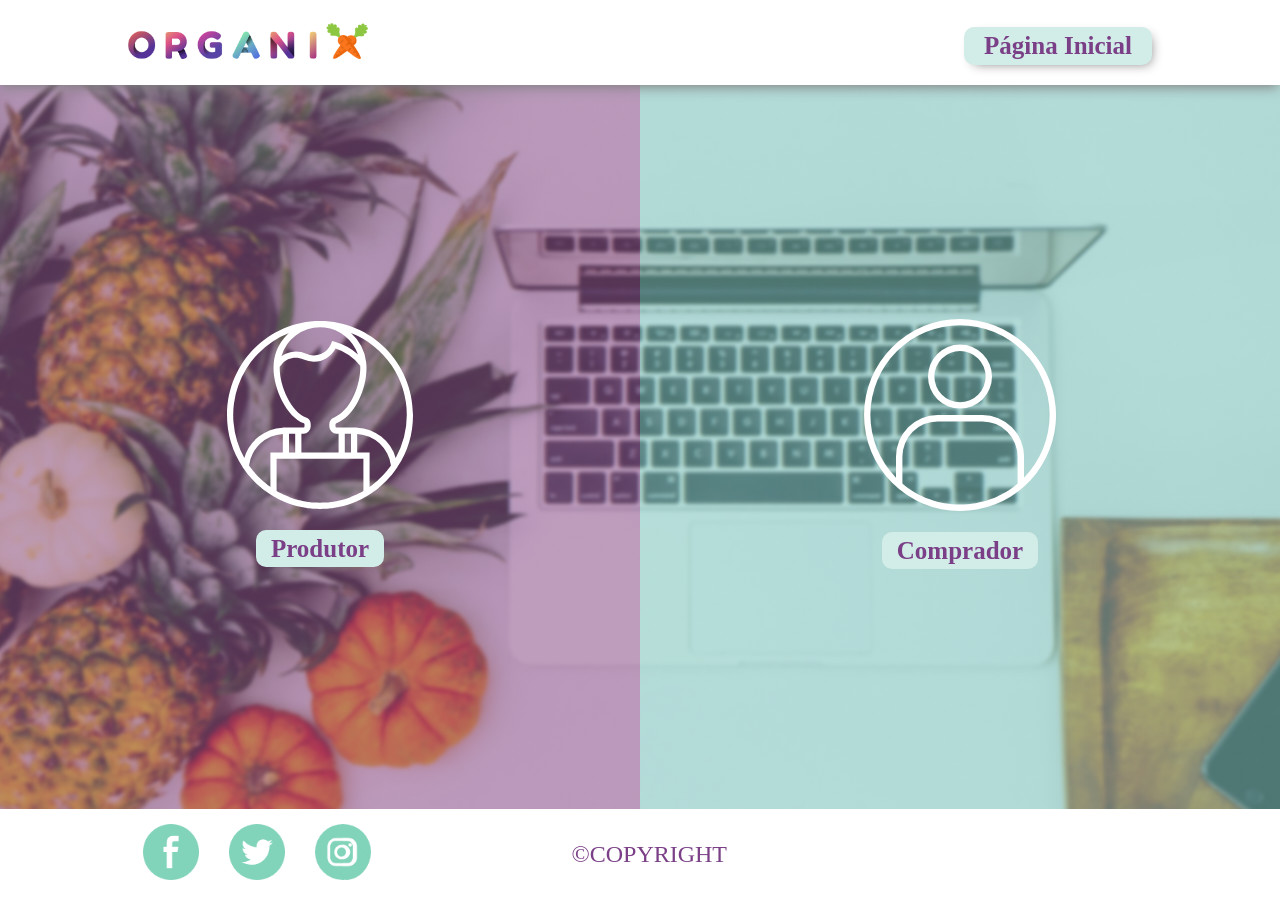
<file: cadastro.html>
<!DOCTYPE html>
<html lang="pt-br">

<head>
    <meta charset="UTF-8">
    <meta name="viewport" content="width=device-width, initial-scale=1.0">
    <meta http-equiv="X-UA-Compatible" content="ie=edge">
    <link rel="stylesheet" href="css/estilo.css">
    
    <link href="https://fonts.googleapis.com/css?family=Nunito&display=swap" rel="stylesheet">


    <title>Cadastrar</title>
</head>

<body>
    <header>
        <!-- COMEÇO HEADER MOBILE -->
        <div class="container-home-responsivo">
            <a href=""><img src="imagens/bars-solid.svg" class="menu-bar" alt="botão menu hamburger"></a>
            <p>CADASTRAR</p>
            <a href="index.html"><img src="imagens/Ativo 1.svg" class="logo-cenoura" alt="Duas cenouras cruzadas formando o x de organix"></a>
        </div>
        <!-- FIM HEADER MOBILE -->

        <div class="container-home">
            <div>
            <a href="index.html">
                <img src="imagens/Ativo 6.png" alt="Duas cenouras cruzadas formando o x de organix">
            </a>
            </div>
            <nav class="nav-home">
                <ul class="ul-home">
                    <a href="index.html" class="btn_perfil"><li>Página Inicial</li></a>
                </ul>
            </nav>
        </div>
    </header>
    
        <main class="main_cad">
            <div class="esquerdo_cadastro">
                <div class="btn_cadastro">
                    <img src="imagens/cadastro/produtor.svg" alt="icone de um produtor">
                    <p><a href="form_produtor.html" class="btn_cadastro1">Produtor</a></p>
                </div>
            </div>
            <div class="direito_cadastro">
                <div class="btn_cadastro">
                    <img src="imagens/cadastro/comprador.svg" alt="icone de uma pessoa">
                    <p><a href="form_comprador.html" class="btn_cadastro2">Comprador</a></p>
                </div>
            </div>
        </main>
    <footer>
        <div class="container-home-footer">
            <div class="rodape">
                <div class="icone-redesocial-footer">
                    <a href="#"><img src="imagens/Caminho 28.png" alt="Icone Do Facebook"></a>
                    <a href="#"><img src="imagens/Caminho 21.png" alt="Icone Do Twitter"></a>
                    <a href="#"><img src="imagens/Agrupar 167.png" alt="Icone do Instagram"></a>
                </div>
                <div class="centro-footer">
                    <p>©COPYRIGHT</p>
                </div>
            </div>
             <!-- COMEÇO FOOTER MOBILE -->
            <div class="icone-redesocial-footer-mobile">
                    <a href="#"><img src="imagens/facebook-black-social-button-circle.svg" alt="Icone Do Facebook"></a>
                    <a href="#"><img src="imagens/instagram.svg" alt="Icone Do Twitter"></a>
                    <a href="#"><img src="imagens/twitter-logo-button.svg" alt="Icone do Instagram"></a>
                </div>
         <!-- FIM FOOTER MOBILE -->
    </footer>
</body>

</html>
</file>
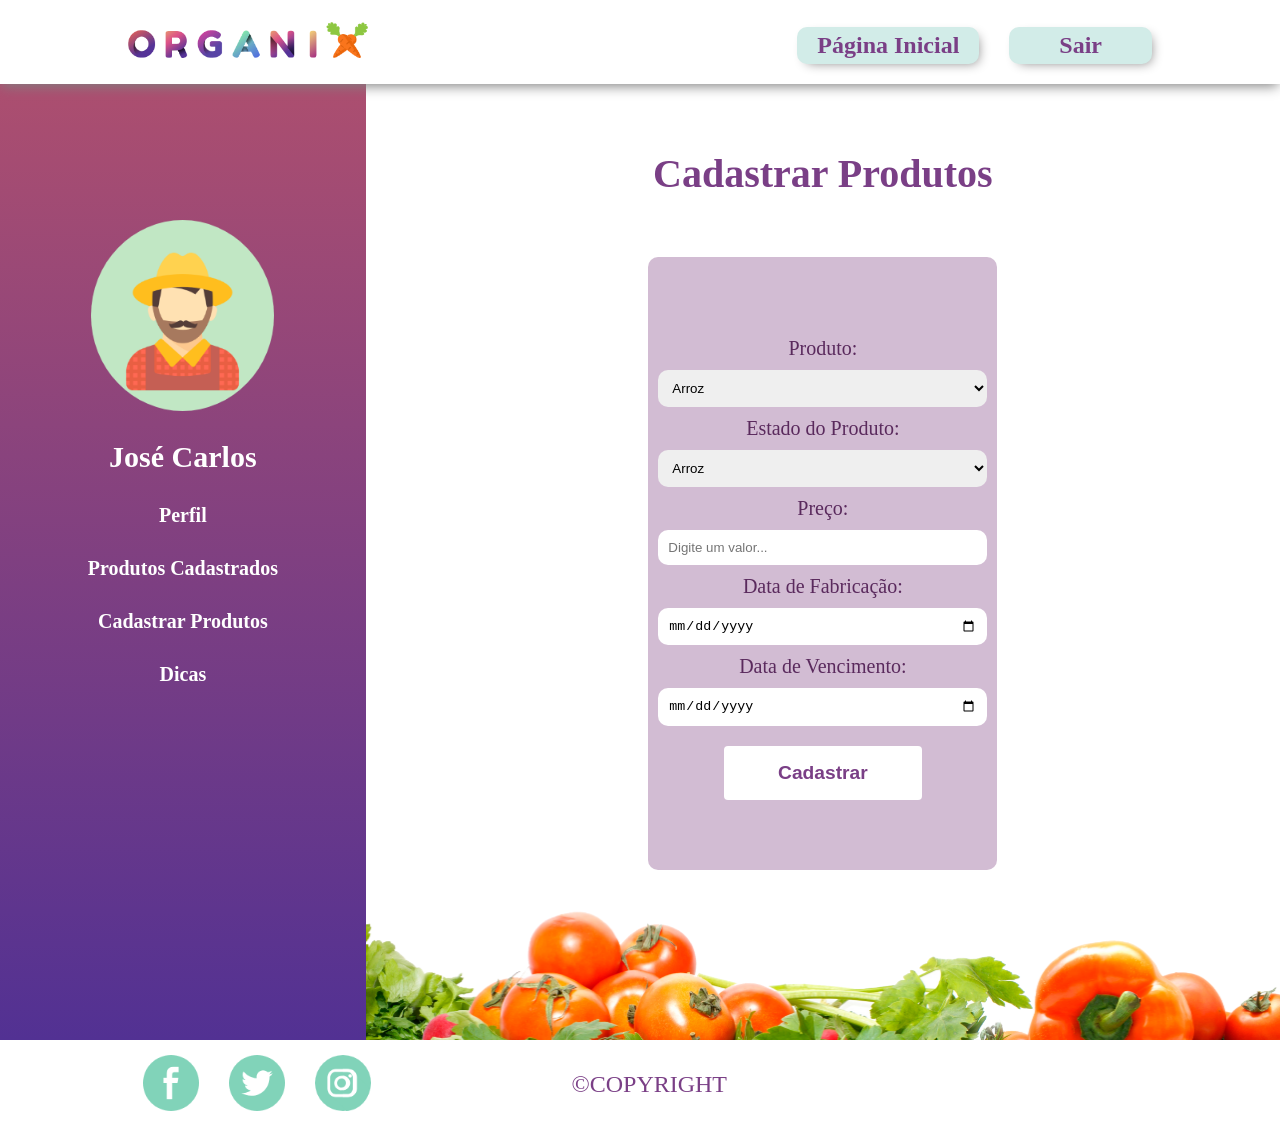
<file: cadastro_produto.html>
<!DOCTYPE html>
<html lang="pt-br">

<head>
    <meta charset="UTF-8">
    <meta name="viewport" content="width=device-width, initial-scale=1.0">
    <meta http-equiv="X-UA-Compatible" content="ie=edge">
    <link rel="stylesheet" href="css/estilo.css">

    <title>Cadastrar Produtos</title>
</head>

<body>
    <header>
            <div class="container-home-responsivo">
                    <a href=""><img src="imagens/bars-solid.svg" class="menu-bar" alt="botão menu hamburger"></a>
                    <p>CADASTRO DE PRODUTOS</p>
                    <a href="index.html"><img src="imagens/Ativo 1.svg" class="logo-cenoura" alt="Duas cenouras cruzadas formando o x de organix"></a>
                </div>
        
        <div class="container-home">
            <div>
                <a href="index.html"><img src="imagens/Ativo 6.png" alt="Duas cenouras cruzadas formando o x de organix"></a>
            </div>
            <nav class="nav-perfil">
                <ul class="ul-perfil">
                    <a href="#" class="btn_perfil">
                        <li>Página Inicial</li>
                    </a>
                    <a href="#" class="btn_perfil btn_perfil2">
                        <li>Sair</li>
                    </a>
                </ul>
        </div>
    </header>
            <main class="itens-encontrados">
                    <div class="esquerdo_perfil">
                        <a href=ïndex.html><img src="imagens/Perfil/Agrupar 91.png" alt="avatar do produtor"></a>
                            <div class="menu_perfil">
                                <h2>José Carlos</h2>
                                <p><a href="perfil_produtor.html">Perfil</a></p>
                                <p><a href="produtos_cadastrados.html">Produtos Cadastrados</a></p>
                                <p><a href="cadastro_produto.html">Cadastrar Produtos</a></p>
                                <p><a href="index.html#dicas">Dicas</a></p>
                            </div>
                    </div>
        <div class="lado-direito-resultado">
            <div class="container-perfil">

                <h2>Cadastrar Produtos</h2>

                <div class="container-cards1"> <!--formulário de cadastro de produtos-->
                    <form action="#" id="form-cadastrar-produto" method="POST">
                        <label class="lbl-form-cad-prod" for="nome-prod">Produto:</label>
                            <select name="nome-prod" id="cad-preco">
                                <option value="arroz">Arroz</option>
                                <option value="feijao">Feijão</option>
                                <option value="carne">Carne</option>
                                <option value="ovo">Ovo</option>
                            </select>
                        <label class="lbl-form-cad-prod" for="estado-prod">Estado do Produto:</label>
                            <select name="estado-prod" id="cad-preco">
                                <option value="arroz">Arroz</option>
                                <option value="feijao">Feijão</option>
                                <option value="carne">Carne</option>
                                <option value="ovo">Ovo</option>
                            </select>
                        <label class="lbl-form-cad-prod" for="cad-preco">Preço:</label>
                        <input  id="cad-preco" type="text" placeholder="Digite um valor...">

                        <label class="lbl-form-cad-prod" for="dt-fab-prod">Data de Fabricação: </label>
                        <input class="inp-date" id="dt-fab-prod" type="date" name="dt-fab">

                        <label class="lbl-form-cad-prod" for="dt-venc-prod">Data de Vencimento:</label>
                        <input class="inp-date" id="dt-venc-prod" type="date" name="dt-venc">
                        <div class="btn-b">
                            <button class="btn-cadastrar" type="submit">Cadastrar</button>
                        </div>
                        
                    </form>

                </div>
                <div class="lado-direito-resultado1"></div>
            </div>

        </div>
    </main>
    <footer>
        <div class="container-home-footer">
            <div class="rodape">
                <div class="icone-redesocial-footer">
                    <a href="#"><img src="imagens/Caminho 28.png" alt="Icone Do Facebook"></a>
                    <a href="#"><img src="imagens/Caminho 21.png" alt="Icone Do Twitter"></a>
                    <a href="#"><img src="imagens/Agrupar 167.png" alt="Icone do Instagram"></a>
                </div>
                <div class="centro-footer">
                    <p>©COPYRIGHT</p>
                </div>
            </div>
            <div class="icone-redesocial-footer-mobile">
                    <a href="#"><img src="imagens/facebook-black-social-button-circle.svg" alt="Icone Do Facebook"></a>
                    <a href="#"><img src="imagens/instagram.svg" alt="Icone Do Twitter"></a>
                    <a href="#"><img src="imagens/twitter-logo-button.svg" alt="Icone do Instagram"></a>
                  </div>
    </footer>
</body>

</html>
</file>
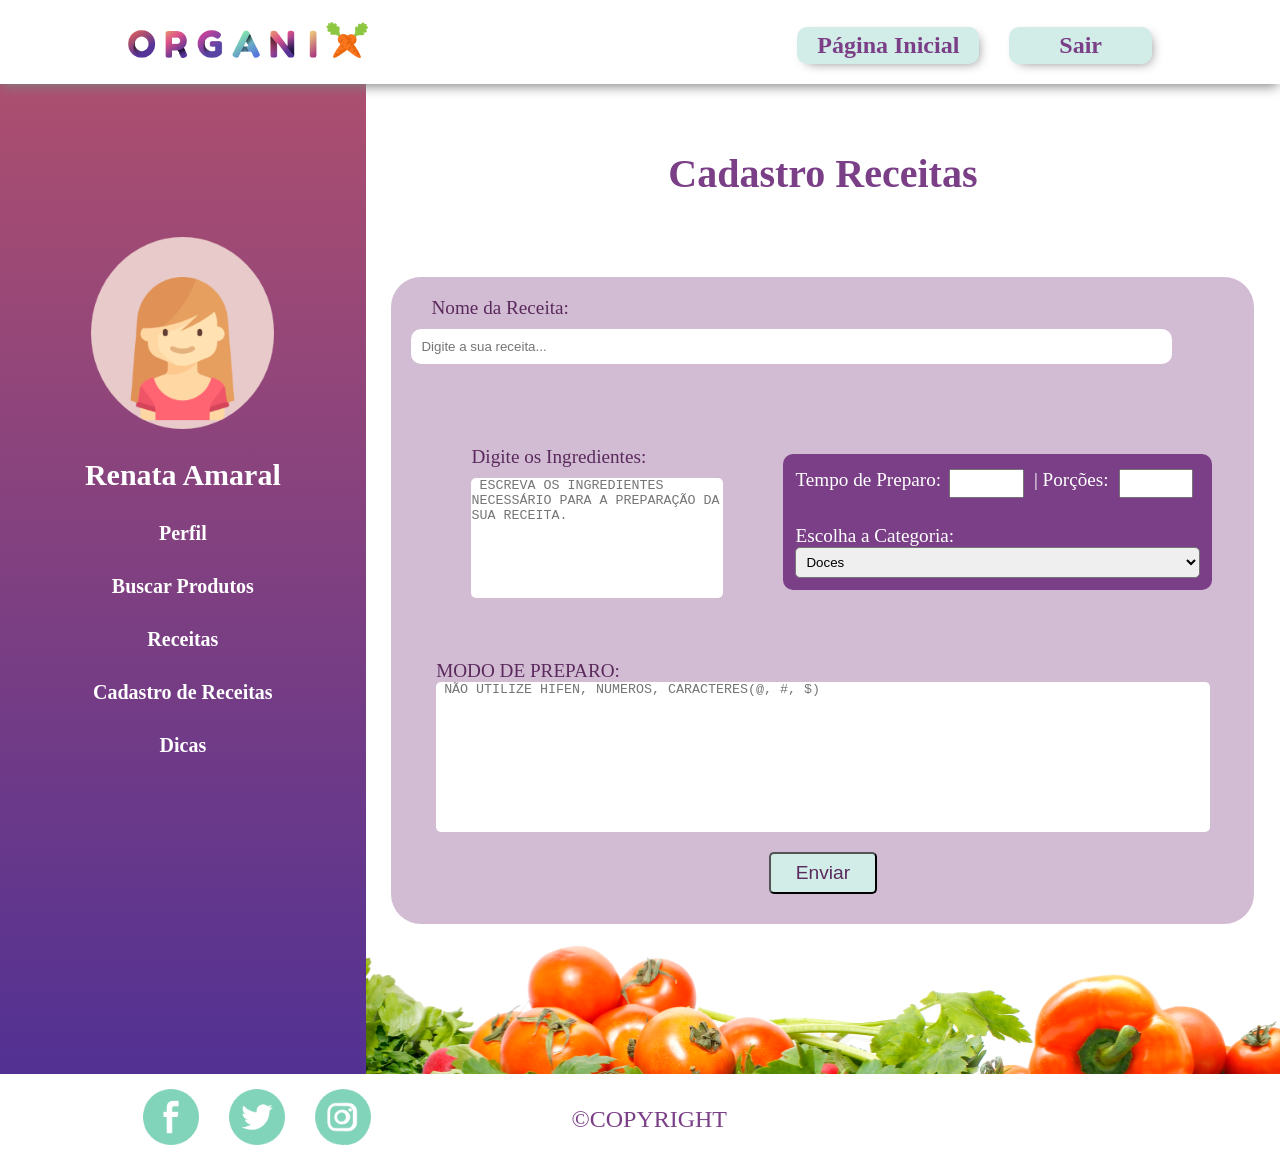
<file: cadastro_receitas.html>
<!DOCTYPE html>
<html lang="pt-br">

<head>
    <meta charset="UTF-8">
    <meta name="viewport" content="width=device-width, initial-scale=1.0">
    <meta http-equiv="X-UA-Compatible" content="ie=edge">
    <link rel="stylesheet" href="css/estilo.css">

    <title>Cadastrar Receitas</title>
</head>


<body>
    <header>
        
        <div class="container-home-responsivo">
            <a href=""><img src="imagens/bars-solid.svg" class="menu-bar" alt="botão menu hamburger"></a>
            <p>CADASTRO DE RECEITAS</p>
            <a href="index.html"><img src="imagens/Ativo 1.svg" class="logo-cenoura" alt="Duas cenouras cruzadas formando o x de organix"></a>
        </div>

        <div class="container-home">
            <div>
                <a href="index.html">
                    <img src="imagens/Ativo 6.png" alt="Duas cenouras cruzadas formando o x de organix">
                </a>
            </div>
            <nav class="nav-perfil">
                <ul class="ul-perfil">
                    <a href="index.html" class="btn_perfil">
                        <li>Página Inicial</li>
                    </a>
                    <a href="#" class="btn_perfil btn_perfil2">
                        <li>Sair</li>
                    </a>
                </ul>
        </div>
    </header>

    <main class="itens-encontrados-cadastro">

        <div class="esquerdo_perfil">
            <img src="imagens/Perfil/Agrupar 86.png" alt="avatar do produtor">
            <div class="menu_perfil">
                <h2>Renata Amaral</h2>
                <p><a href="perfil.html">Perfil</a></p>
                <p><a href="pesquisar_produtos.html">Buscar Produtos</a></p>
                <p><a href="receitas.html">Receitas</a></p>
                <p><a href="cadastro_receitas.html">Cadastro de Receitas</a></p>
                <p><a href="index.html">Dicas</a></p>
            </div>
        </div>
        <div class="lado-direito-resultado">
            <div class="container-perfil">

                <h2>Cadastro Receitas</h2>

                <div class="direita_cadastro_receita">

                    <form action="#" id="cadastrar-receita" method="POST">

                        <label for="POST-nome-receita" class="POST-nome-receita">Nome da Receita:</label>
                        <input id="POST-nome-receita" type="text" name="receita" placeholder="Digite a sua receita...">

                        <div class="receitas">
                            <div class="cat_receita">
                                <label for="POST-nome-ingredientes">Digite os Ingredientes:
                                </label>

                                <textarea
                                    placeholder=" ESCREVA OS INGREDIENTES NECESSÁRIO PARA A PREPARAÇÃO DA SUA RECEITA."
                                    name="POST-ingredientes" id="POST-cadastro-ingredientes"
                                    class="textarea1"></textarea>
                            </div>
                            <div class="cor-porcoes">
                                <div class="porcoes">
                                    <label class="label_porcoes" for="POST-tempo-receita">Tempo de Preparo: </label>
                                    <input id="POST-tempo-receita" type="number" name="tempo" placeholder="">


                                    <label class="label_porcoes" for="POST-porcoes-receita">| Porções:</label>
                                    <input id="POST-porcoes-receita" type="number" name="porcoes" placeholder="">

                                </div>

                                <label for="POST-escolha-categoria" id="POST-escolha-categoria">Escolha a
                                    Categoria:</label>
                                <select class="categoria-receitas" name="POST-produto">
                                    <option value="arroz">Doces</option>
                                    <option value="feijao">Salgados</option>
                                    <option value="batata">Bolos</option>
                                    <option value="beterraba">Tortas</option>
                                </select>

                                <datalist id="POST-escolha-categoria">
                                    <option value="Comida Japonesa">
                                    <option value="Comida Brasileira ">
                                    <option value="Massas">
                                </datalist>

                            </div>
                        </div>

                        <div class="receitas2">
                            <label for="POST-modo-preparo">MODO DE PREPARO:
                            </label>
                            <textarea placeholder=" NÃO UTILIZE HIFEN, NUMEROS, CARACTERES(@, #, $) "
                                name="POST-modo-preparo" id="POST-modo-preparo" cols="30" rows="10"
                                class="textarea2"></textarea>
                            <div class="button">
                                <input class="btd-enviar" id="POST-btn-enviar" type="submit" name="btn-cad"
                                    value="Enviar">

                            </div>
                        </div>

                    </form>
                </div>
                <div class="lado-direito-resultado1"></div>
            </div>

        </div>



    </main>


    <footer>
        <div class="container-home-footer">
            <div class="rodape">
                <div class="icone-redesocial-footer">
                    <a href="#"><img src="imagens/Caminho 28.png" alt="Icone Do Facebook"></a>
                    <a href="#"><img src="imagens/Caminho 21.png" alt="Icone Do Twitter"></a>
                    <a href="#"><img src="imagens/Agrupar 167.png" alt="Icone do Instagram"></a>
                </div>
                <div class="centro-footer">
                    <p>©COPYRIGHT</p>
                </div>
            </div>
            <div class="icone-redesocial-footer-mobile">
                    <a href="#"><img src="imagens/facebook-black-social-button-circle.svg" alt="Icone Do Facebook"></a>
                    <a href="#"><img src="imagens/instagram.svg" alt="Icone Do Twitter"></a>
                    <a href="#"><img src="imagens/twitter-logo-button.svg" alt="Icone do Instagram"></a>
                </div>        
    </footer>
</body>
</html>
</file>
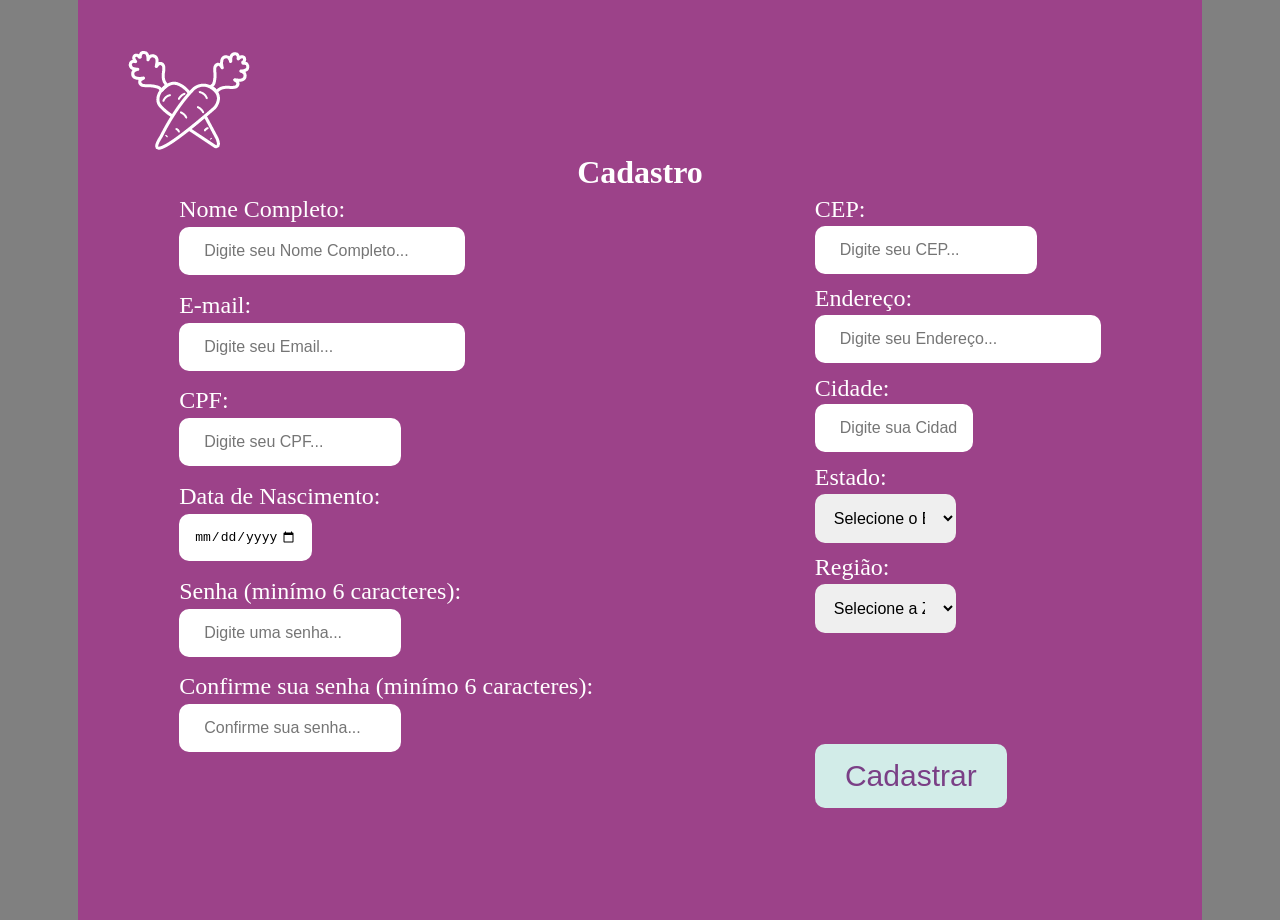
<file: form_comprador.html>
<!DOCTYPE html>
<html lang="en">

<head>
    <meta charset="UTF-8">
    <meta name="viewport" content="width=device-width, initial-scale=1.0">
    <meta http-equiv="X-UA-Compatible" content="ie=edge">
    <link rel="stylesheet" href="css/estilo.css">
    <title>Cadastrar Comprador</title>
</head>

<body class="body_form">
        

    <main class="main_cadastro_comprador">
            <a href="index.html"><img src="imagens/Ativo 1.png" alt="Duas cenouras cruzadas formando o x de organix"></a>
        <div class="h1_form">
            <h1>Cadastro</h1>
        </div>
        <div class="container-cadastro-comprador">
            <div>
                <form action="#" id="cadastro_comprador" method="POST">
                    <div>
                        <label for="POST-nome-comprador">Nome Completo:</label>
                        <input id="POST-nome-comprador" type="text" placeholder="Digite seu Nome Completo..."
                            name="nome-comprador" class="form_txt media_input_cad">

                        <label for="POST-email-comprador">E-mail:</label>
                        <input id="POST-email-comprador" type="email" placeholder="Digite seu Email..."
                            name="email-comprador" class="form_txt  media_input_cad">

                        <label for="POST-cpf-comprador">CPF:</label>
                        <input id="POST-cpf-comprador" type="text" placeholder="Digite seu CPF..." name="cpf-comprador"
                            class="form_number  media_input_cad">

                        <label for="POST-dtnas-comprador">Data de Nascimento:</label>
                        <input id="POST-dtnas-comprador" type="date" name="dtnas-comprador" class="form_date  media_input_cad">

                        <label for="POST-senha-comp">Senha (minímo 6 caracteres):</label>
                        <input id="POST-senha-comp" type="password" placeholder="Digite uma senha..."
                            name="senha-comprador" class="form_number  media_input_cad">

                        <label for="POST-senha-comp2"> Confirme sua senha (minímo 6 caracteres):</label>
                        <input id="POST-senha-comp2" type="password" placeholder="Confirme sua senha..."
                            name="senha-comprador2" class="form_number  media_input_cad">
                    </div>
                    <div class="form_dir">
                        <label for="POST-cep-comprador">CEP:</label>
                        <input id="POST-cep-comprador" type="text" placeholder="Digite seu CEP..." name="nome-comprador"
                            class="form_number  media_input_cad">

                        <label for="POST-endereco-comprador">Endereço:</label>
                        <input id="POST-endereco-comprador" type="text" placeholder="Digite seu Endereço..."
                            name="endereco-comprador" class="form_txt  media_input_cad">

                        <label for="POST-cidade-comprador">Cidade:</label>
                        <input id="POST-cidade-comprador" type="text" placeholder="Digite sua Cidade..."
                            name="cidade-comprador" class="form_txt_cidade  media_input_cad">

                        <label for="POST-estado-comprador">Estado:</label>
                        <select name="estado-comprador" id="POST-estado-comprador" class="form_lista  media_input_cad">
                            <option value="estado" class=˜form_lista˜>Selecione o Estado</option>
                            <option value="ac">Acre</option>
                            <option value="al">Alagoas</option>
                            <option value="am">Amazonas</option>
                            <option value="ap">Amapá</option>
                            <option value="ba">Bahia</option>
                            <option value="ce">Ceará</option>
                            <option value="df">Distrito Federal</option>
                            <option value="es">Espírito Santo</option>
                            <option value="go">Goiás</option>
                            <option value="ma">Maranhão</option>
                            <option value="mt">Mato Grosso</option>
                            <option value="ms">Mato Grosso do Sul</option>
                            <option value="mg">Minas Gerais</option>
                            <option value="pa">Pará</option>
                            <option value="pb">Paraíba</option>
                            <option value="pr">Paraná</option>
                            <option value="pe">Pernambuco</option>
                            <option value="pi">Piauí</option>
                            <option value="rj">Rio de Janeiro</option>
                            <option value="rn">Rio Grande do Norte</option>
                            <option value="ro">Rondônia</option>
                            <option value="rs">Rio Grande do Sul</option>
                            <option value="rr">Roraima</option>
                            <option value="sc">Santa Catarina</option>
                            <option value="se">Sergipe</option>
                            <option value="sp">São Paulo</option>
                            <option value="to">Tocantins</option>
                        </select>


                        <label for="POST-estado-comprador">Região:</label>
                        <select name="estado-comprador" id="POST-estado-comprador" class="form_lista  media_input_cad">
                            <option value="estado" class=˜form_lista˜>Selecione a Zona de SP</option>
                            <option value="ac">Zona Sul</option>
                            <option value="al">Zona Norte</option>
                            <option value="am">Zona Oeste</option>
                            <option value="ap">Zona Leste</option>
                        </select>
                        </select>
                </form>
                <input class="btn  media_input_cad" type="submit" value="Cadastrar"/>
            </div>
        </div>
        </div>
        </div>
    </main>

    <style>
        
        
    </style>

</body>
</html>
</file>
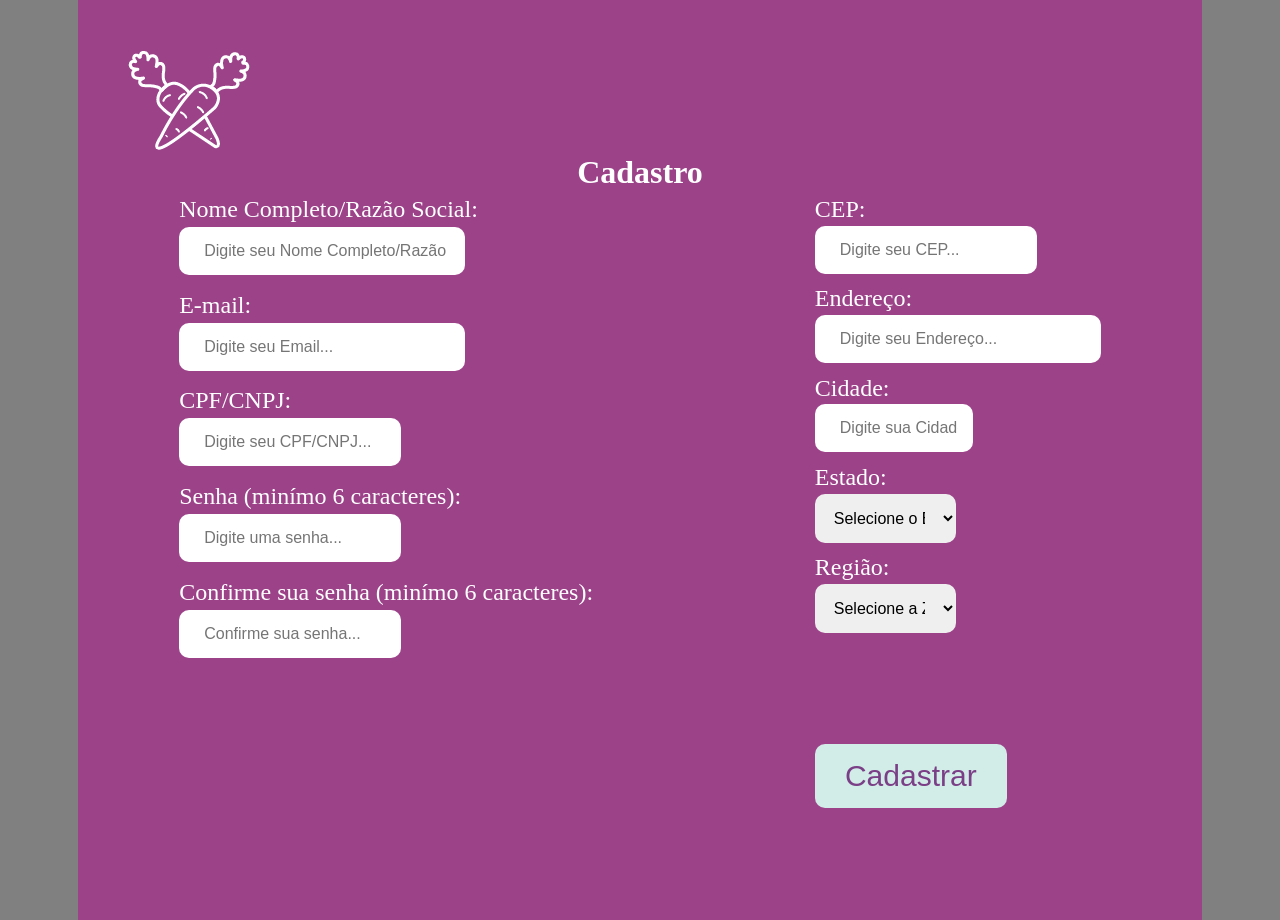
<file: form_produtor.html>
<!DOCTYPE html>
<html lang="en">

<head>
    <meta charset="UTF-8">
    <meta name="viewport" content="width=device-width, initial-scale=1.0">
    <meta http-equiv="X-UA-Compatible" content="ie=edge">
    <link rel="stylesheet" href="css/estilo.css">
    <title>Cadastrar Comprador</title>
</head>

<body class="body_form">

    <main class="main_cadastro_produtor">
            <a href="index.html"><img src="imagens/Ativo 1.png" alt="Duas cenouras cruzadas formando o x de organix"></a>
            <div class="h1_form">
                    <h1>Cadastro</h1>
                </div>
        <div class="container-cadastro-produtor">
            <div>
                <form action="#" id="cadastro_produtor" method="POST">
                    <div>
                        <label for="POST-nome-produtor">Nome Completo/Razão Social:</label>
                        <input id="POST-nome-produtor" type="text" placeholder="Digite seu Nome Completo/Razão Social..." name="nome-comprador" class="form_txt media_input_cad">

                        <label for="POST-email-produtor">E-mail:</label>
                    <input id="POST-email-produtor" type="email" placeholder="Digite seu Email..."name="email-comprador" class="form_txt media_input_cad">

                        <label for="POST-cpf-produtor">CPF/CNPJ:</label>
                        <input id="POST-cpf-produtor" type="text" placeholder="Digite seu CPF/CNPJ..." name="cpf-comprador" class="form_number media_input_cad">

                        <label for="POST-senha-prod">Senha (minímo 6 caracteres):</label>
                        <input id="POST-senha-prod" type="password" placeholder="Digite uma senha..."
                            name="senha-prod" class="form_number media_input_cad">

                        <label for="POST-senha-prod2"> Confirme sua senha (minímo 6 caracteres):</label>
                        <input id="POST-senha-prod2" type="password" placeholder="Confirme sua senha..."
                            name="senha-prod2" class="form_number media_input_cad">
                    </div>
                    <div class="form_dir">
                        <label for="POST-cep-produtor">CEP:</label>
                        <input id="POST-cep-produtor" type="text" placeholder="Digite seu CEP..."
                            name="nome-produtor" class="form_number media_input_cad">

                        <label for="POST-endereco-produtor">Endereço:</label>
                        <input id="POST-endereco-produtor" type="text" placeholder="Digite seu Endereço..."
                            name="endereco-comprador" class="form_txt media_input_cad">

                        <label for="POST-cidade-produtor">Cidade:</label>
                        <input id="POST-cidade-produtor" type="text" placeholder="Digite sua Cidade..."
                            name="cidade-produtor" class="form_txt_cidade media_input_cad">

                        <label for="POST-estado-produtor">Estado:</label>
                        <select name="POST-estado-produtor" id="POST-estado-produtor" class="form_lista media_input_cad">
                            <option value="estado">Selecione o Estado</option>
                            <option value="ac">Acre</option>
                            <option value="al">Alagoas</option>
                            <option value="am">Amazonas</option>
                            <option value="ap">Amapá</option>
                            <option value="ba">Bahia</option>
                            <option value="ce">Ceará</option>
                            <option value="df">Distrito Federal</option>
                            <option value="es">Espírito Santo</option>
                            <option value="go">Goiás</option>
                            <option value="ma">Maranhão</option>
                            <option value="mt">Mato Grosso</option>
                            <option value="ms">Mato Grosso do Sul</option>
                            <option value="mg">Minas Gerais</option>
                            <option value="pa">Pará</option>
                            <option value="pb">Paraíba</option>
                            <option value="pr">Paraná</option>
                            <option value="pe">Pernambuco</option>
                            <option value="pi">Piauí</option>
                            <option value="rj">Rio de Janeiro</option>
                            <option value="rn">Rio Grande do Norte</option>
                            <option value="ro">Rondônia</option>
                            <option value="rs">Rio Grande do Sul</option>
                            <option value="rr">Roraima</option>
                            <option value="sc">Santa Catarina</option>
                            <option value="se">Sergipe</option>
                            <option value="sp">São Paulo</option>
                            <option value="to">Tocantins</option>
                        </select>

                        <label for="POST-estado-comprador">Região:</label>
                        <select name="estado-comprador" id="POST-estado-comprador" class="form_lista  media_input_cad">
                            <option value="estado" class=˜form_lista˜>Selecione a Zona de SP</option>
                            <option value="ac">Zona Sul</option>
                            <option value="al">Zona Norte</option>
                            <option value="am">Zona Oeste</option>
                            <option value="ap">Zona Leste</option>
                        </select>
                        </select>
                </form>
                <input class="btn media_input_cad" type="submit" value="Cadastrar"/>
            </div>
            </div>
        </div>
        </div>
    </main>
    <style>
           
        </style>
</body>
</html>
</file>
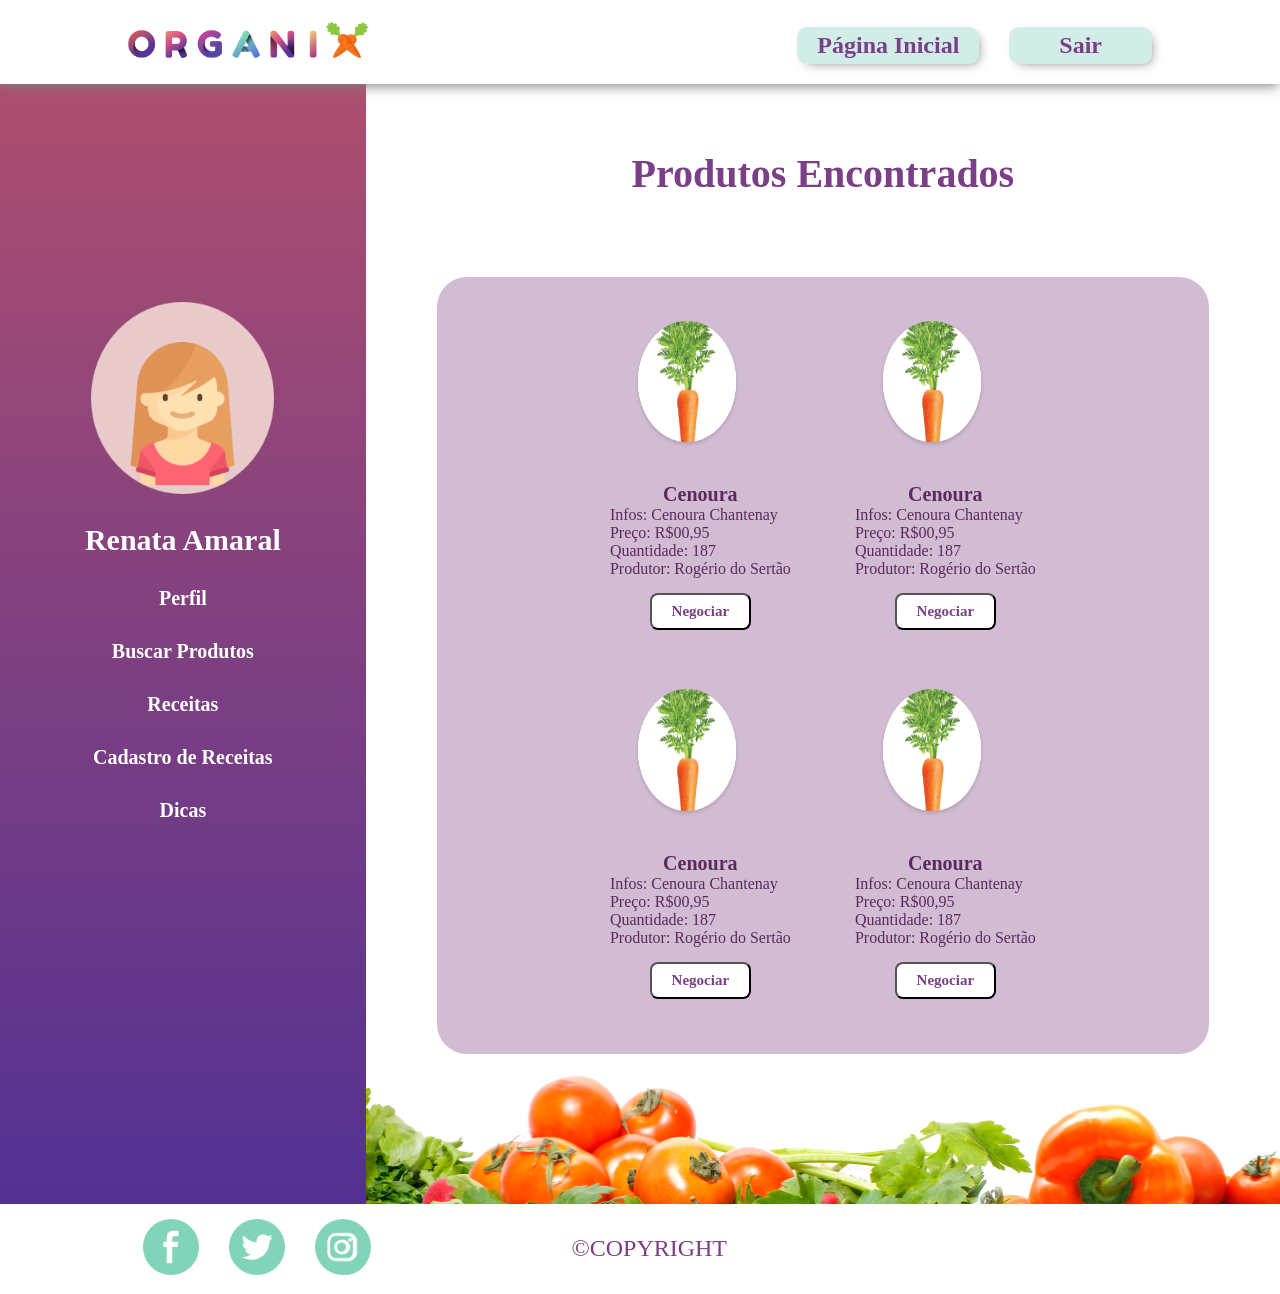
<file: itens_encontrados.html>
<!DOCTYPE html>
<html lang="pt-br">

<head>
    <meta charset="UTF-8">
    <meta name="viewport" content="width=device-width, initial-scale=1.0">
    <meta http-equiv="X-UA-Compatible" content="ie=edge">
    <link rel="stylesheet" href="css/estilo.css">

    <title>Produtos Encontrados</title>
</head>

<body>
    <header>
            
    <div class="container-home-responsivo">
            <a href=""><img src="imagens/bars-solid.svg" class="menu-bar" alt="botão menu hamburger"></a>
            <p>PRODUTOS ENCONTRADOS</p>
            <a href="index.html"><img src="imagens/Ativo 1.svg" class="logo-cenoura" alt="Duas cenouras cruzadas formando o x de organix"></a>
        </div>
        <div class="container-home">
            <div>
                <a href="index.html"><img src="imagens/Ativo 6.png" alt="Duas cenouras cruzadas formando o x de organix"></a>
            </div>
            <nav class="nav-perfil">
                <ul class="ul-perfil">
                    <a href="index.html" class="btn_perfil">
                        <li>Página Inicial</li>
                    </a>
                    <a href="#" class="btn_perfil btn_perfil2">
                        <li>Sair</li>
                    </a>
                </ul>
        </div>
    </header>

    <main class="itens-encontrados">

            <div class="esquerdo_perfil">
                <img src="imagens/Perfil/Agrupar 86.png" alt="avatar do produtor">
                <div class="menu_perfil">
                        <div class="menu_perfil">
                                <h2>Renata Amaral</h2>
                                <p><a href="perfil.html">Perfil</a></p>
                                <p><a href="pesquisar_produtos.html">Buscar Produtos</a></p>
                                <p><a href="receitas.html">Receitas</a></p>
                                <p><a href="cadastro_receitas.html">Cadastro de Receitas</a></p>
                                <p><a href="index.html">Dicas</a></p>
                            </div>
            </div>
            </div>
            <div class="lado-direito-resultado">
            <div class="container-perfil">

                <h2>Produtos Encontrados</h2>

                <div class="container-cards">

                    <div class="card-produto">
                        <div class="imagem-redonda-card-produto"> <img src="imagens/Cenoura-5.png" alt=""></div>
                        <p class='nome-produto'>Cenoura</p>
                        <ul>
                            <li>Infos: Cenoura Chantenay</li>
                            <li>Preço: R$00,95</li>
                            <li>Quantidade: 187</li>
                            <li>Produtor: Rogério do Sertão</li>
                        </ul>

                        <button type="button">Negociar</button>
                    </div>
                    <div class="card-produto">
                        <div class="imagem-redonda-card-produto"> <img src="imagens/Cenoura-5.png" alt=""></div>
                        <p class='nome-produto'>Cenoura</p>
                        <ul>
                            <li>Infos: Cenoura Chantenay</li>
                            <li>Preço: R$00,95</li>
                            <li>Quantidade: 187</li>
                            <li>Produtor: Rogério do Sertão</li>
                        </ul>

                        <button type="button">Negociar</button>
                    </div>
                    <div class="card-produto">
                        <div class="imagem-redonda-card-produto"> <img src="imagens/Cenoura-5.png" alt=""></div>
                        <p class='nome-produto'>Cenoura</p>
                        <ul>
                            <li>Infos: Cenoura Chantenay</li>
                            <li>Preço: R$00,95</li>
                            <li>Quantidade: 187</li>
                            <li>Produtor: Rogério do Sertão</li>
                        </ul>

                        <button type="button">Negociar</button>
                    </div>
       
                   

                        <div class="card-produto">
                            <div class="imagem-redonda-card-produto"> <img src="imagens/Cenoura-5.png" alt=""></div>
                            <p class='nome-produto'>Cenoura</p>
                            <ul>
                                <li>Infos: Cenoura Chantenay</li>
                                <li>Preço: R$00,95</li>
                                <li>Quantidade: 187</li>
                                <li>Produtor: Rogério do Sertão</li>
                            </ul>

                            <button type="button">Negociar</button>
                        </div>
                </div>
                <div class="lado-direito-resultado1"></div>
                 </div>

            </div> 



    </main>


    <footer>
        <div class="container-home-footer">
            <div class="rodape">
                <div class="icone-redesocial-footer">
                    <a href="#"><img src="imagens/Caminho 28.png" alt="Icone Do Facebook"></a>
                    <a href="#"><img src="imagens/Caminho 21.png" alt="Icone Do Twitter"></a>
                    <a href="#"><img src="imagens/Agrupar 167.png" alt="Icone do Instagram"></a>
                </div>
                <div class="centro-footer">
                    <p>©COPYRIGHT</p>
                </div>
            </div>
            <div class="icone-redesocial-footer-mobile">
                    <a href="#"><img src="imagens/facebook-black-social-button-circle.svg" alt="Icone Do Facebook"></a>
                    <a href="#"><img src="imagens/instagram.svg" alt="Icone Do Twitter"></a>
                    <a href="#"><img src="imagens/twitter-logo-button.svg" alt="Icone do Instagram"></a>
                </div>            
    </footer>

  
</body>

</html>
</file>
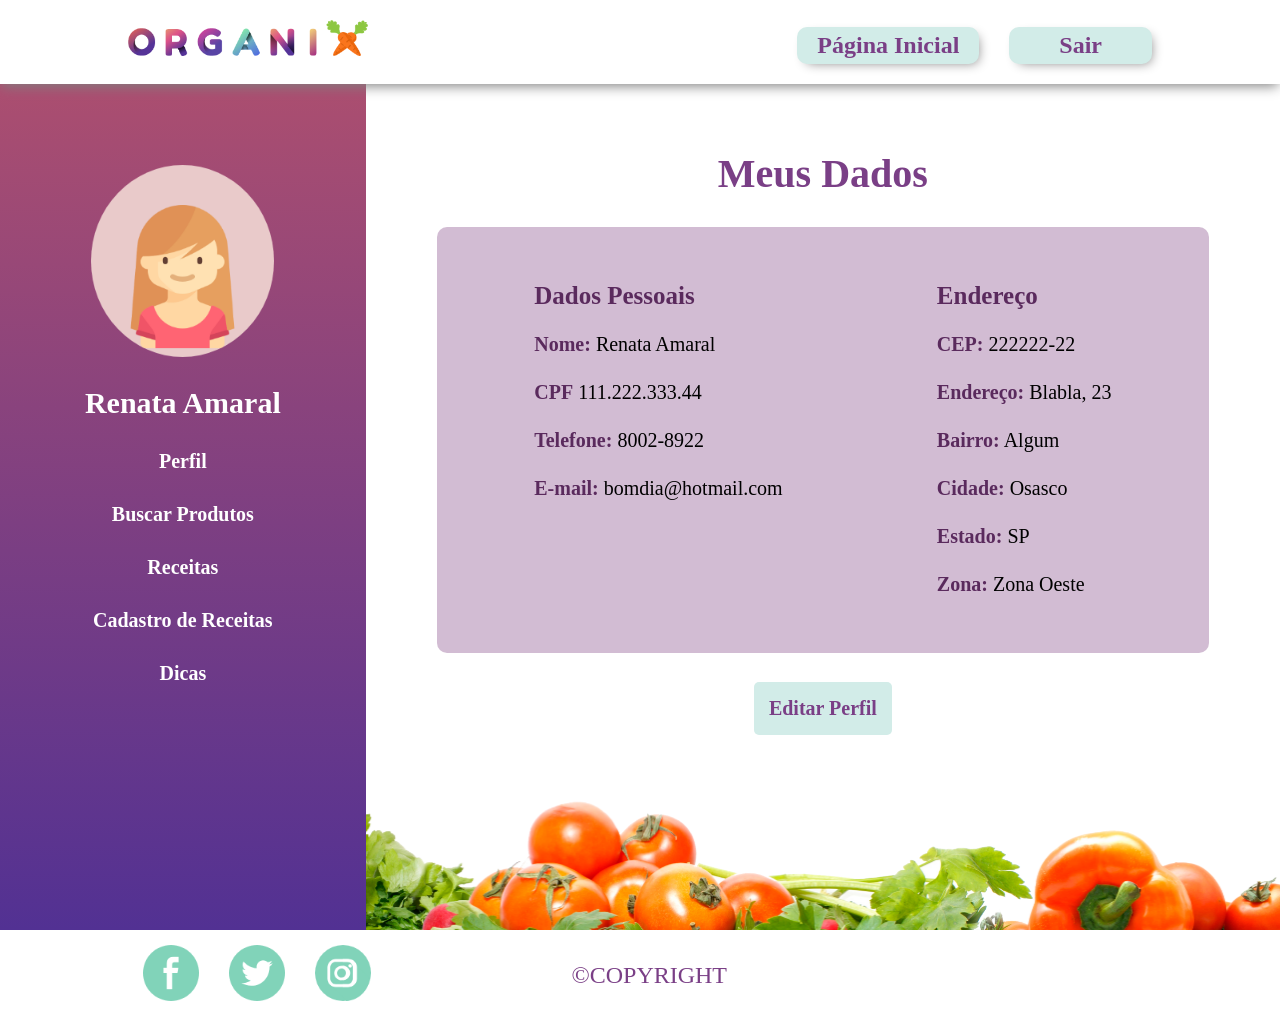
<file: perfil.html>
<!DOCTYPE html>
<html lang="pt-br">

<head>
    <meta charset="UTF-8">
    <meta name="viewport" content="width=device-width, initial-scale=1.0">
    <meta http-equiv="X-UA-Compatible" content="ie=edge">
    <link rel="stylesheet" href="css/estilo.css">

    <title>Perfil Comprador</title>
</head>

<body>
    <header>
        <!--COMEÇO HOME RESPONSIVO-->
            <div class="container-home-responsivo">
                    <a href="#"><img src="imagens/bars-solid.svg" class="menu-bar" alt="botão menu hamburguer"></a>
                    <p>PERFIL</p>
                    <a href="index.html"><img src="imagens/Ativo 1.svg" class="logo-cenoura" alt="Duas cenouras cruzadas formando o x de organix"></a>
                </div>
        <!--FINAL HOME RESPONSIVO-->
        <div class="container-home">
            <div>
                <h1><a href="index.html"><img src="imagens/Ativo 6.png" alt="Duas cenouras cruzadas formando o x de organix"></a></h1>
            </div>
            <nav class="nav-perfil">
                <ul class="ul-perfil">
                    <a href="index.html" class="btn_perfil"><li>Página Inicial</li></a>
                    <a href="#" class="btn_perfil btn_perfil2"><li>Sair</li></a>
                </ul>
        </div>
    </header>

    <main class="itens-encontrados">

            <div class="esquerdo_perfil">
                <img src="imagens/Perfil/Agrupar 86.png" alt="avatar do produtor">
                <div class="menu_perfil">
                        <h2>Renata Amaral</h2>
                        <p><a href="perfil.html">Perfil</a></p>
                        <p><a href="pesquisar_produtos.html">Buscar Produtos</a></p>
                        <p><a href="receitas.html">Receitas</a></p>
                        <p><a href="cadastro_receitas.html">Cadastro de Receitas</a></p>
                        <p><a href="index.html#dicas">Dicas</a></p>
                    </div>
            </div>
            <div class="lado-direito-perfil-produtor">

                    <div class="container-perfil">
        
                        <h2>Meus Dados</h2>
        
                        <div class="container-perfil2">
        
                            <div class="dados-produtor">
                                <h4>Dados Pessoais</h4>
                                <p><span class="bold-info-type">Nome:</span> Renata Amaral</p>
                                <p><span class="bold-info-type">CPF</span> 111.222.333.44</p>
                                <p><span class="bold-info-type">Telefone:</span> 8002-8922</p>
                                <p><span class="bold-info-type">E-mail:</span> bomdia@hotmail.com</p>
                            </div>
        
                            <div class="dados-localizacao-produtor">
                                <h4>Endereço</h4>
                                <p><span class="bold-info-type">CEP:</span> 222222-22</p>
                                <p><span class="bold-info-type">Endereço:</span> Blabla, 23</p>
                                <p><span class="bold-info-type">Bairro:</span> Algum</p>
                                <p><span class="bold-info-type">Cidade:</span> Osasco</p> 
                                <p><span class="bold-info-type">Estado:</span> SP</p>
                                <p><span class="bold-info-type">Zona:</span> Zona Oeste</p>
                            </div>
                        </div>
                        <button type="button" class="editar-perfil">Editar Perfil</button>
                        <div class="lado-direito-resultado1"></div>
                    </div>
                </div>
    </main>

    <footer>
        <div class="container-home-footer">
            <div class="rodape">
                <div class="icone-redesocial-footer">
                    <a href="#"><img src="imagens/Caminho 28.png" alt="Icone Do Facebook"></a>
                    <a href="#"><img src="imagens/Caminho 21.png" alt="Icone Do Twitter"></a>
                    <a href="#"><img src="imagens/Agrupar 167.png" alt="Icone do Instagram"></a>
                </div>
                <div class="centro-footer">
                    <p>©COPYRIGHT</p>
                </div>
            </div>

            <div class="icone-redesocial-footer-mobile">
                <a href="#"><img src="imagens/facebook-black-social-button-circle.svg" alt="Icone Do Facebook"></a>
                <a href="#"><img src="imagens/instagram.svg" alt="Icone Do Twitter"></a>
                <a href="#"><img src="imagens/twitter-logo-button.svg" alt="Icone do Instagram"></a>
            </div>  
        </div>  
    </footer>
</body>
</html>
</file>
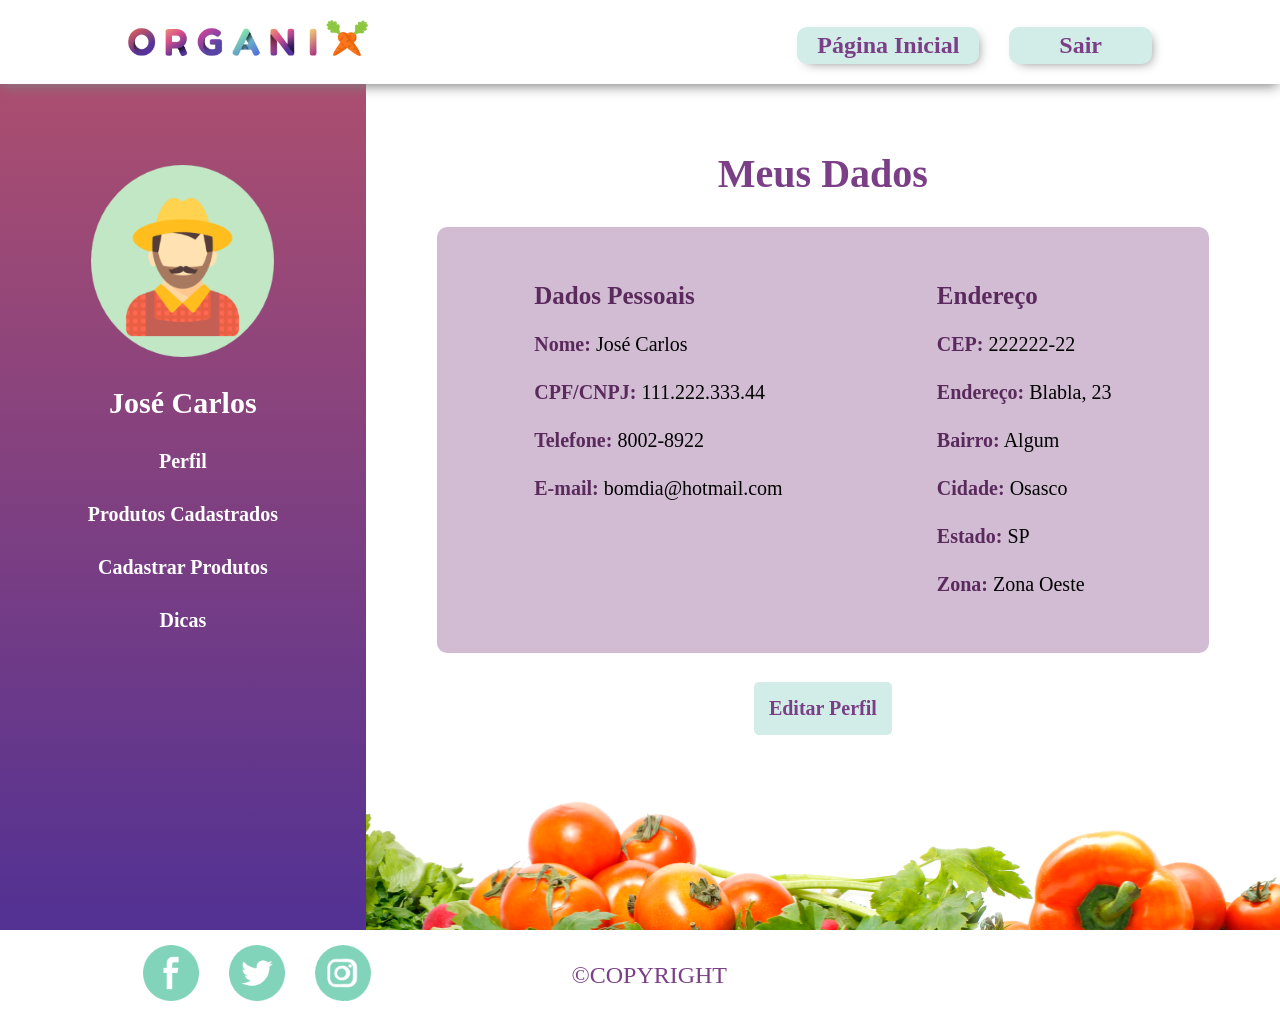
<file: perfil_produtor.html>
<!DOCTYPE html>
<html lang="pt-br">

<head>
    <meta charset="UTF-8">
    <meta name="viewport" content="width=device-width, initial-scale=1.0">
    <meta http-equiv="X-UA-Compatible" content="ie=edge">
    <link rel="stylesheet" href="css/estilo.css">

    <title>Perfil Produtor</title>
</head>

<body>
    <header>
        <!-- COMEÇO HEADER RESPONSIVO  -->
        <div class="container-home-responsivo">
            <a href=""><img src="imagens/bars-solid.svg" class="menu-bar" alt="botão menu hamburguer"></a>
            <p>PERFIL</p>
            <a href=""><img src="imagens/Ativo 1.svg" class="logo-cenoura" alt="Duas cenouras cruzadas formando o x de organix"></a>
        </div>

        <!--FIM HEADER RESPONSIVO-->

        <div class="container-home">
            <div>
                <h1><a href="index.html"><img src="imagens/Ativo 6.png" alt="Duas cenouras cruzadas formando o x de organix"></a></h1>
            </div>
            <nav class="nav-perfil">
                <ul class="ul-perfil">
                    <a href="index.html" class="btn_perfil"><li>Página Inicial</li></a>
                    <a href="#" class="btn_perfil btn_perfil2"><li>Sair</li></a>
                </ul>
        </div>
    </header>

    <main class="itens-encontrados">
        <div class="esquerdo_perfil">
            <a href=ïndex.html><img src="imagens/Perfil/Agrupar 91.png" alt="avatar do produtor"></a>
                <div class="menu_perfil">
                    <h2>José Carlos</h2>
                    <p><a href="perfil_produtor.html">Perfil</a></p>
                    <p><a href="produtos_cadastrados.html">Produtos Cadastrados</a></p>
                    <p><a href="cadastro_produto.html">Cadastrar Produtos</a></p>
                    <p><a href="index.html#dicas">Dicas</a></p>
                </div>
        </div>
        <div class="lado-direito-perfil-produtor">

            <div class="container-perfil">

                <h2>Meus Dados</h2>

                <div class="container-perfil2">

                    <div class="dados-produtor">
                        <h4>Dados Pessoais</h4>
                        <p><span class="bold-info-type">Nome:</span> José Carlos</p>
                        <p><span class="bold-info-type">CPF/CNPJ:</span> 111.222.333.44</p>
                        <p><span class="bold-info-type">Telefone:</span> 8002-8922</p>
                        <p><span class="bold-info-type">E-mail:</span> bomdia@hotmail.com</p>
                    </div>

                    <div class="dados-localizacao-produtor">
                        <h4>Endereço</h4>
                        <p><span class="bold-info-type">CEP:</span> 222222-22</p>
                        <p><span class="bold-info-type">Endereço:</span> Blabla, 23</p>
                        <p><span class="bold-info-type">Bairro:</span> Algum</p>
                        <p><span class="bold-info-type">Cidade:</span> Osasco</p> 
                        <p><span class="bold-info-type">Estado:</span> SP</p>
                        <p><span class="bold-info-type">Zona:</span> Zona Oeste</p>
                    </div>
                </div>
                <button type="button" class="editar-perfil">Editar Perfil</button>
                <div class="lado-direito-resultado1"></div>
            </div>
        </div>
    </main>

    <footer>
        <div class="container-home-footer">
            <div class="rodape">
                <div class="icone-redesocial-footer">
                    <a href="#"><img src="imagens/Caminho 28.png" alt="Icone Do Facebook"></a>
                    <a href="#"><img src="imagens/Caminho 21.png" alt="Icone Do Twitter"></a>
                    <a href="#"><img src="imagens/Agrupar 167.png" alt="Icone do Instagram"></a>
                </div>
                <div class="centro-footer">
                    <p>©COPYRIGHT</p>
                </div>
            </div>
            <!-- COMEÇO FOOTER RESPONSIVO  -->
            <div class="icone-redesocial-footer-mobile">
                <a href="#"><img src="imagens/facebook-black-social-button-circle.svg" alt="Icone Do Facebook"></a>
                <a href="#"><img src="imagens/instagram.svg" alt="Icone Do Twitter"></a>
                <a href="#"><img src="imagens/twitter-logo-button.svg" alt="Icone do Instagram"></a>
            </div>
            <!-- FIM FOOTER RESPONSIVO  -->
    </footer>
</body>
</html>
</file>
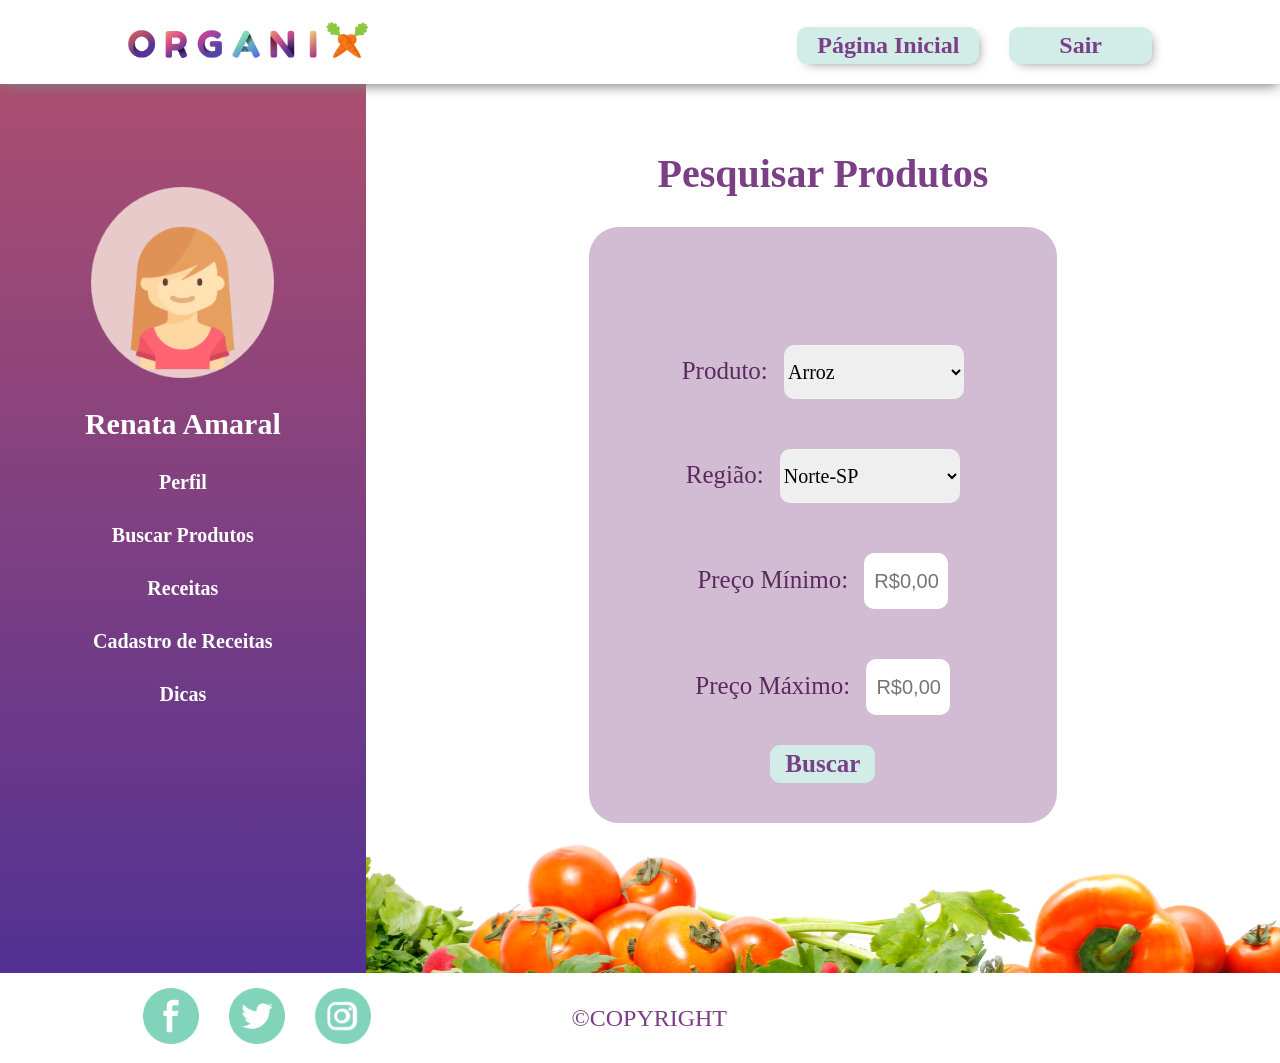
<file: pesquisar_produtos.html>
<!DOCTYPE html>
<html lang="pt-br">

<head>
    <meta charset="UTF-8">
    <meta name="viewport" content="width=device-width, initial-scale=1.0">
    <meta http-equiv="X-UA-Compatible" content="ie=edge">
    <link rel="stylesheet" href="css/estilo.css">

    <title>Pesquisar Produtos</title>
</head>

<body>
    <header>
        <div class="container-home-responsivo">
            <a href=""><img src="imagens/bars-solid.svg" class="menu-bar" alt="botão menu hamburger"></a>
            <p>PESQUISAR PRODUTOS</p>
            <a href="index.html"><img src="imagens/Ativo 1.svg" class="logo-cenoura" alt="Duas cenouras cruzadas formando o x de organix"></a>
        </div>
        <div class="container-home">
            <div>
                    <a href="index.html"><img src="imagens/Ativo 6.png" alt="Duas cenouras cruzadas formando o x de organix"></a>
            </div>
            <nav class="nav-perfil">
                <ul class="ul-perfil">
                    <a href="index.html" class="btn_perfil">
                        <li>Página Inicial</li>
                    </a>
                    <a href="#" class="btn_perfil btn_perfil2">
                        <li>Sair</li>
                    </a>
                </ul>
        </div>
    </header>

    <main class="itens-encontrados">

        <div class="esquerdo_perfil">
            <img src="imagens/Perfil/Agrupar 86.png" alt="avatar do produtor">
            <div class="menu_perfil">
                <h2>Renata Amaral</h2>
                <p><a href="perfil.html">Perfil</a></p>
                <p><a href="pesquisar_produtos.html">Buscar Produtos</a></p>
                <p><a href="receitas.html">Receitas</a></p>
                <p><a href="cadastro_receitas.html">Cadastro de Receitas</a></p>
                <p><a href="index.html">Dicas</a></p>
            </div>
        </div>
        <div class="lado-direito-resultado">
            <div class="container-perfil">

                <h2>Pesquisar Produtos</h2>

                <div class="container-pesq-prod">
                    <form action="#" id="pesquisar-produto" method="POST">
                        <label for="POST-nome-prod">Produto:
                        <select class="prodt" name="POST-produto">
                            <option value="arroz">Arroz</option>
                            <option value="feijao">Feijão</option>
                            <option value="batata">Batata</option>
                            <option value="beterraba">Beterraba</option>
                        </select></label>

                        <label for="POST-regiao">Região:
                        <select class="reg" name="POST-regiao">
                            <option value="zona-norte">Norte-SP</option>
                            <option value="zona-sul">Sul-SP</option>
                            <option value="zona-leste">Leste-SP</option>
                            <option value="zona-oeste">Oeste-SP</option>
                        </select></label>

                            <label for="POST-preco-min-prod">Preço Mínimo:
                                <input class="input_produto_list" id="POST-preco-prod" type="text" name="preco"
                                    placeholder="R$0,00">
                            </label>
                            <label for="POST-preco-max-prod">Preço Máximo:
                                <input class="input_produto_list" id="POST-preco-prod" type="text" name="preco"
                                    placeholder="R$0,00">
                            </label>
                    </form>
                <a href="itens_encontrados.html" class="btn_cadastro2">Buscar</a>
                <!-- <div class="btn-b">
                    <button class="btn-buscar" name="buscar" type="submit">Buscar</button>
                </div> -->



            </div>
            <div class="lado-direito-resultado1"></div>
        </div>



    </main>


    <footer>
        <div class="container-home-footer">
            <div class="rodape">
                <div class="icone-redesocial-footer">
                    <a href="#"><img src="imagens/Caminho 28.png" alt="Icone Do Facebook"></a>
                    <a href="#"><img src="imagens/Caminho 21.png" alt="Icone Do Twitter"></a>
                    <a href="#"><img src="imagens/Agrupar 167.png" alt="Icone do Instagram"></a>
                </div>
                <div class="centro-footer">
                    <p>©COPYRIGHT</p>
                </div>
            </div>
            <div class="icone-redesocial-footer-mobile">
                    <a href="#"><img src="imagens/facebook-black-social-button-circle.svg" alt="Icone Do Facebook"></a>
                    <a href="#"><img src="imagens/instagram.svg" alt="Icone Do Twitter"></a>
                    <a href="#"><img src="imagens/twitter-logo-button.svg" alt="Icone do Instagram"></a>
                </div>            
    </footer>


</body>

</html>
</file>
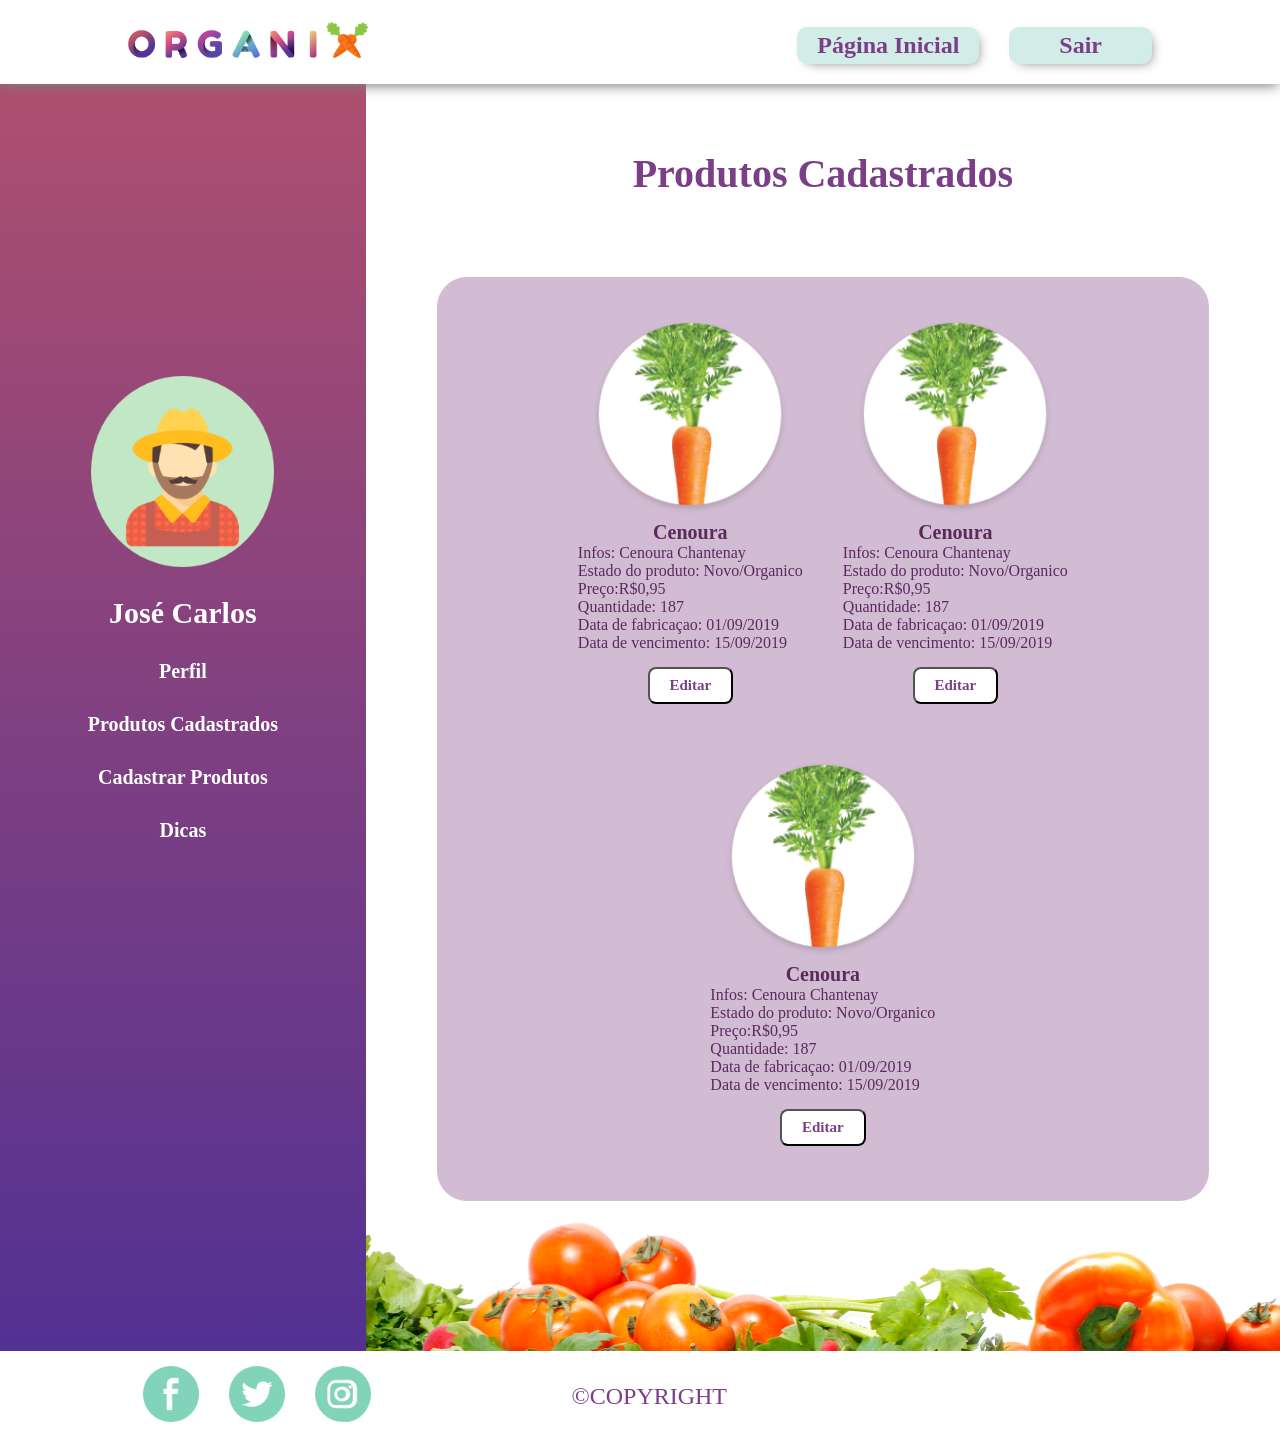
<file: produtos_cadastrados.html>
<!DOCTYPE html>
<html lang="pt-br">

<head>
    <meta charset="UTF-8">
    <meta name="viewport" content="width=device-width, initial-scale=1.0">
    <meta http-equiv="X-UA-Compatible" content="ie=edge">
    <link rel="stylesheet" href="css/estilo.css">

    <title>Produtos Cadastrados</title>
</head>

<body>
    <header>
        <div class="container-home-responsivo">
            <a href=""><img src="imagens/bars-solid.svg" class="menu-bar" alt="botão menu hamburger"></a>
            <p>PRODUTOS CADASTRADOS</p>
            <a href="index.html"><img src="imagens/Grupo 149.png" class="logo-cenoura" alt="Duas cenouras cruzadas formando o x de organix"></a>
        </div>
        <div class="container-home">
            <div>
                <a href="index.html"><img src="imagens/Ativo 6.png" alt="Duas cenouras cruzadas formando o x de organix"></a>
            </div>
            <nav class="nav-perfil">
                <ul class="ul-perfil">
                    <a href="index.html" class="btn_perfil">
                        <li>Página Inicial</li>
                    </a>
                    <a href="#" class="btn_perfil btn_perfil2">
                        <li>Sair</li>
                    </a>
                </ul>
        </div>
    </header>

    <main class="itens-encontrados">

        <div class="esquerdo_perfil">
                <a href=ïndex.html><img src="imagens/Perfil/Agrupar 91.png" alt="avatar do produtor"></a>
                <div class="menu_perfil">
                    <h2>José Carlos</h2>
                    <p><a href="perfil_produtor.html">Perfil</a></p>
                    <p><a href="produtos_cadastrados.html">Produtos Cadastrados</a></p>
                    <p><a href="cadastro_produto.html">Cadastrar Produtos</a></p>
                    <p><a href="index.html">Dicas</a></p>
                </div>
        </div>
        <div class="lado-direito-resultado">
            <div class="container-perfil">

                <h2>Produtos Cadastrados</h2>

                <div class="container-cards">

                    <div class="card-produto">
                        <div class="imagem-redonda-card-receita"> <img src="imagens/Cenoura-5.png" alt="Cenoura">
                        </div>
                        <p class='nome-produto'>Cenoura</p>
                        <ul>
                            <li>Infos: Cenoura Chantenay</li>
                            <li>Estado do produto: Novo/Organico</li>
                            <li>Preço:R$0,95</li>
                            <li>Quantidade: 187</li>
                            <li>Data de fabricaçao: 01/09/2019</li>
                            <li>Data de vencimento: 15/09/2019</li>
                        </ul>
                        <button type="button">Editar</button>
                    </div>
                    <div class="card-produto">
                        <div class="imagem-redonda-card-receita"> <img src="imagens/Cenoura-5.png" alt="Cenoura">
                        </div>
                        <p class='nome-produto'>Cenoura</p>
                        <ul>
                            <li>Infos: Cenoura Chantenay</li>
                            <li>Estado do produto: Novo/Organico</li>
                            <li>Preço:R$0,95</li>
                            <li>Quantidade: 187</li>
                            <li>Data de fabricaçao: 01/09/2019</li>
                            <li>Data de vencimento: 15/09/2019</li>
                        </ul>
                        <button type="button">Editar</button>
                    </div>
                    <div class="card-produto">
                        <div class="imagem-redonda-card-receita"> <img src="imagens/Cenoura-5.png" alt="Cenoura">
                        </div>
                        <p class='nome-produto'>Cenoura</p>
                        <ul>
                            <li>Infos: Cenoura Chantenay</li>
                            <li>Estado do produto: Novo/Organico</li>
                            <li>Preço:R$0,95</li>
                            <li>Quantidade: 187</li>
                            <li>Data de fabricaçao: 01/09/2019</li>
                            <li>Data de vencimento: 15/09/2019</li>
                        </ul>
                        <button type="button">Editar</button>
                    </div>
                    <!-- <div class="card-produto">
                        <div class="imagem-redonda-card-receita"> <img src="imagens/Cenoura-5.png" alt="Cenoura">
                        </div>
                        <p class='nome-produto'>Cenoura</p>
                        <ul>
                            <li>Infos: Cenoura Chantenay</li>
                            <li>Estado do produto: Novo/Organico</li>
                            <li>Preço:R$0,95</li>
                            <li>Quantidade: 187</li>
                            <li>Data de fabricaçao: 01/09/2019</li>
                            <li>Data de vencimento: 15/09/2019</li>
                        </ul>
                        <button type="button">Editar</button>
                     </div> -->
                </div>
                <div class="lado-direito-resultado1"></div>
            </div>
    </main>


    <footer>
        <div class="container-home-footer">
            <div class="rodape">
                <div class="icone-redesocial-footer">
                    <a href="#"><img src="imagens/Caminho 28.png" alt="Icone Do Facebook"></a>
                    <a href="#"><img src="imagens/Caminho 21.png" alt="Icone Do Twitter"></a>
                    <a href="#"><img src="imagens/Agrupar 167.png" alt="Icone do Instagram"></a>
                </div>
                <div class="centro-footer">
                    <p>©COPYRIGHT</p>
                </div>
            </div>
            <div class="icone-redesocial-footer-mobile">
               <a href="#"><img src="imagens/facebook-black-social-button-circle.svg" alt="Icone Do Facebook"></a>
                <a href="#"><img src="imagens/instagram.svg" alt="Icone Do Twitter"></a>
                <a href="#"><img src="imagens/twitter-logo-button.svg" alt="Icone do Instagram"></a>
            </div>
    </footer>


</body>

</html>
</file>
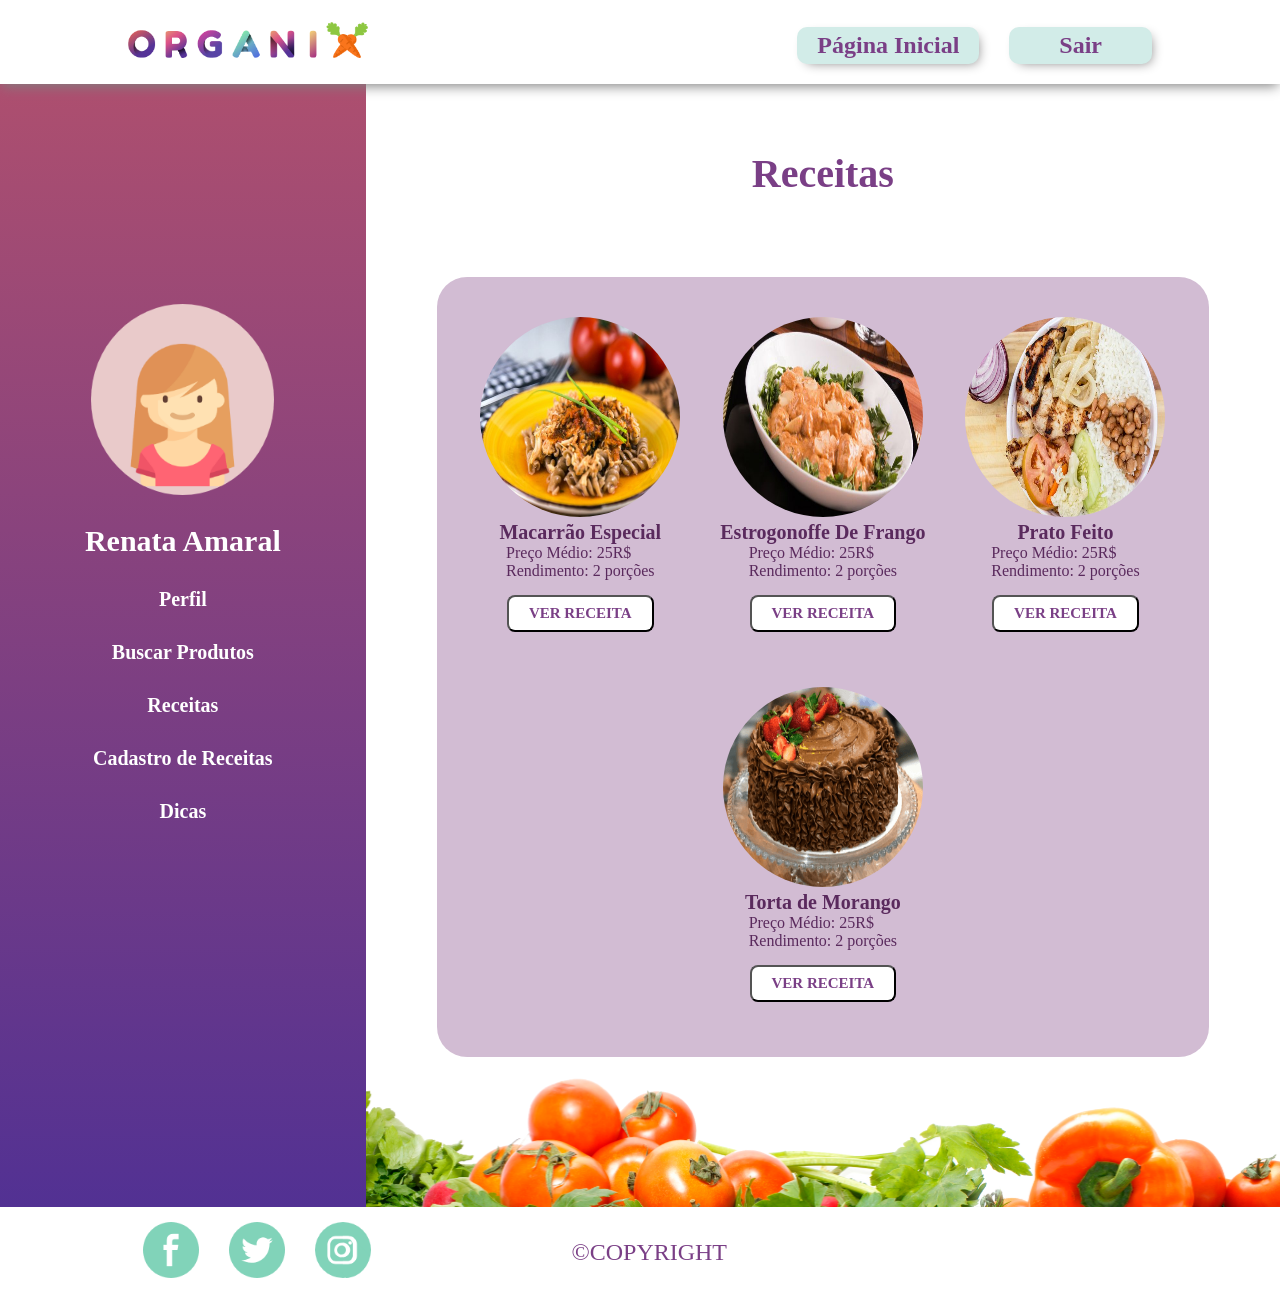
<file: receitas.html>
<!DOCTYPE html>
<html lang="pt-br">
<head>
    <meta charset="UTF-8">
    <meta name="viewport" content="width=device-width, initial-scale=1.0">
    <meta http-equiv="X-UA-Compatible" content="ie=edge">
    <link rel="stylesheet" href="css/estilo.css">
    <title>Receitas</title>
</head>
<body>
    <header>
        <div class="container-home-responsivo">
            <a href="">
                <img src="imagens/bars-solid.svg" class="menu-bar" alt="botão menu hamburger"></a>
            <p>RECEITAS</p>
            <a href="index.html"><img src="imagens/Ativo 1.svg" class="logo-cenoura" alt="Duas cenouras cruzadas formando o x de organix"></a>
        </div>
        <div class="container-home">
            <div>
            <a href="index.html">
                <img src="imagens/Ativo 6.png" alt="Duas cenouras cruzadas formando o x de organix">
            </a>
            </div>
            <nav class="nav-perfil">
                <ul class="ul-perfil">
                    <a href="index.html" class="btn_perfil">
                        <li>Página Inicial</li>
                    </a>
                    <a href="#" class="btn_perfil btn_perfil2">
                        <li>Sair</li>
                    </a>
                </ul>
        </div>
    </header>
    <main class="itens-encontrados">
        <div class="esquerdo_perfil">
            <img src="imagens/Perfil/Agrupar 86.png" alt="avatar do produtor">
            <div class="menu_perfil">
                <h2>Renata Amaral</h2>
                <p><a href="perfil.html">Perfil</a></p>
                <p><a href="pesquisar_produtos.html">Buscar Produtos</a></p>
                <p><a href="receitas.html">Receitas</a></p>
                <p><a href="cadastro_receitas.html">Cadastro de Receitas</a></p>
                <p><a href="index.html">Dicas</a></p>
            </div>
        </div>
        <div class="lado-direito-resultado">
            <div class="container-perfil">
                <h2>Receitas</h2>
                <div class="container-cards">
                    <div class="card-produto">
                        <div class="imagem-redonda-card-receita"> <img src="imagens/Receitas/9aceb470e1.jpg" alt="Prato de Macarronada">
                        </div>
                        <p class='nome-produto'>Macarrão Especial</p>
                        <ul>
                            <li>Preço Médio: 25R$</li>
                            <li>Rendimento: 2 porções</li>
                        </ul>
                        <button type="button">VER RECEITA</button>
                    </div>
                    <div class="card-produto">
                        <div class="imagem-redonda-card-receita"> <img
                                src="imagens/Receitas/Low-Carb-de-Strogonoff-de-Frango.jpg" alt="Prato de Strogonoff de frango"></div>
                        <p class='nome-produto'>Estrogonoffe De Frango</p>
                        <ul>
                            <li>Preço Médio: 25R$</li>
                            <li>Rendimento: 2 porções</li>
                        </ul>
                        <button type="button">VER RECEITA</button>
                    </div>
                    <div class="card-produto">
                        <div class="imagem-redonda-card-receita"> <img src="imagens/Receitas/marmita-de-frango.jpg"
                                alt="Prato Feito com frango e legumes"></div>
                        <p class='nome-produto'>Prato Feito</p>
                        <ul>
                            <li>Preço Médio: 25R$</li>
                            <li>Rendimento: 2 porções</li>
                        </ul>
                        <button type="button">VER RECEITA</button>
                    </div>
                    <div class="card-produto">
                        <div class="imagem-redonda-card-receita"> <img src="imagens/Receitas/torta-dois-amores.png"
                                alt="torta de morango"></div>
                        <p class='nome-produto'>Torta de Morango</p>
                        <ul>
                            <li>Preço Médio: 25R$</li>
                            <li>Rendimento: 2 porções</li>
                        </ul>
                        <button type="button">VER RECEITA</button>
                    </div>
                </div>
                <div class="lado-direito-resultado1"></div>
            </div>
        </div>
    </main>
    <footer>
        <div class="container-home-footer">
            <div class="rodape">
                <div class="icone-redesocial-footer">
                    <a href="#"><img src="imagens/Caminho 28.png" alt="Icone Do Facebook"></a>
                    <a href="#"><img src="imagens/Caminho 21.png" alt="Icone Do Twitter"></a>
                    <a href="#"><img src="imagens/Agrupar 167.png" alt="Icone do Instagram"></a>
                </div>
                <div class="centro-footer">
                    <p>©COPYRIGHT</p>
                </div>
            </div>
            <div class="icone-redesocial-footer-mobile">
                <a href="#"><img src="imagens/facebook-black-social-button-circle.svg" alt="Icone Do Facebook"></a>
                <a href="#"><img src="imagens/instagram.svg" alt="Icone Do Twitter"></a>
                <a href="#"><img src="imagens/twitter-logo-button.svg" alt="Icone do Instagram"></a>
            </div>
    </footer>
</body>
</html>
</file>
<file: css/estilo.css>
* {
    margin: 0;
    padding: 0;
}

:root {
    --verde-verdadeiro:#82E4AE;
    --roxo: #7A3F86;
    --branco: white;
    --verde_claro:#D2ECE8;
    --roxo-claro:#9C4289;
    /* --fonte_titulo: 'Nunito', sans-serif; */
    --fonte_titulo:'Segoe UI' ;
    --fonte_text: 'Vollkorn', serif;
    --branco:white;
    --azul: #D2EEE6;
    --verde_mobile:rgba(118 ,197, 187, .2);
    --roxo_fundo: #7e3f8159;
    --roxo_letra_fundo:#5a2a5d;
   }
/*_____________________________________________*/
header{
    background-color: var(--branco);
   position: fixed;
    top: 0px;
    width: 100%;
    z-index: 2;
    -webkit-box-shadow: 0px 4px 12px -2px rgba(128,128,128,1);
    -moz-box-shadow: 0px 4px 12px -2px rgba(128,128,128,1);
    box-shadow: 0px 4px 12px -2px rgba(128,128,128,1);   
}

/* PÁGINA HOME */

header img {
    width: 240px;
    height: 36px;
}

.container-home {
    width: 80%;
    margin: auto;
    display: flex;
    flex-wrap: wrap;
    align-items: center;
    justify-content: space-between;
    padding: 20px 0px 20px 0px; 
    text-align: center;  
}

.nav-home {
    display: flex;
    justify-content: space-between;
    align-items: center;
}

.ul-home{
    display: flex;
    justify-content: space-between;
    align-items: center;
    list-style: none;
}

.tracinho{
    padding: 0px 13px;
    font-weight: bold;
    font-size: 25px;
    color: var(--roxo);

}

.nav-2-home {
    margin-left: 20px;
}

.nav-home a {
    text-decoration: none;
    color: var(--roxo);
    font-weight: bold;
    font-size: 25px;
    font-family: var(--fonte_titulo);
}

a {
    text-decoration: none;
    color: var(--roxo);
    font-weight: bold;
}
/* PÁGINA HOME */

/* FOOTER */

footer{
 background-color: var(--branco);
}
.container-home-footer {
    width: 80%; 
    height: 10vh;
    margin: auto;
}

.centro-footer p {
    color: var(--roxo);
    font-family: var(--fonte_titulo);
    font-size: 1.5em; 
}

.icone-redesocial-footer {
  display: flex;
}
/*____________________________  mobile footer __________________*/
.icone-redesocial-footer-mobile{
    display: none;
}

.icone-redesocial-footer img {
    padding:15px;
    width: 56px;
    height: 56px;
}

.rodape {
    width: 58.5%;
    display: flex;
    align-items: center;
    justify-content: space-between;
}


/*main*/

.main{
    margin: auto;
    /*aleracao teste*/
    width: 100%;
}

.banner{
    background-image: url(../imagens/banner4.png);
    background-repeat: no-repeat;
    background-size: cover;
    background-position: top center;
    height: 500px;
    margin-top: 77px;
}

.dicas{
    margin:auto;
    padding: 40px 100px;
    display: flex;
    justify-content: center;
    flex-wrap: wrap;
}

.h1_dicas{
    color:var(--roxo);
    text-align:center;
    margin-top: 50px;
    font-size: 30px;
    font-family: var(--fonte_titulo);
}

.dicas p{
    text-align: justify;
    width: 100%;
}
.btn_saiba_mais{
    padding: 10px;
    border-radius: 5px;
    border: solid 1px var(--roxo);
    font-size: 1.1em;
    font-family: var(--fonte_titulo);
}
.btn_saiba_mais:hover{
    background-color: var(--verde_claro);
}

.card{
    width: 380px;
    height: 570px;
    margin-right: 80px;
    margin-top: 40px;
    margin-bottom: 90px;
    text-align: center;
    color: var(--roxo);
    font-size: 1.5em;
}

.card img{
    width: 80%;
    height:50%;
    border-radius: 50%;
    -webkit-box-shadow: 5px 5px 5px 0px rgba(204,204,204,1);
    -moz-box-shadow: 5px 5px 5px 0px rgba(204,204,204,1);
    box-shadow: 5px 5px 5px 0px rgba(204,204,204,1);
}
.card h3{
margin: 35px;
font-size: 1em;
font-family: var(--fonte_titulo);
}


/*slide*/
.swiper-slide{
    text-align: center;
    padding: 40px 10px; 
    font-size: 1.4em;
    color: white;
    font-weight: bold;
    font-family: var(--fonte_titulo);
    z-index: 0 !important;
}

.swiper-container{
    background-color: var(--roxo);
    height: 400px;
    padding:  0px;
    margin: -5px auto !important;
    z-index: 0 !important;
}

/*sombra de quem somos*/
.sombra{
    -webkit-box-shadow: 0px -3px 13px -6px rgba(0,0,0,1);
    -moz-box-shadow: 0px -3px 13px -6px rgba(0,0,0,1);
    box-shadow: 0px -3px 13px -6px rgba(0,0,0,1);
}
.home-contato{
background-color: var(--roxo-claro);
padding:  40px;
text-align: center;
color: var(--branco);
font-size: 1.7em;
margin-top: 50px;
font-family: var(--fonte_titulo);
}



/*Quem somos (Igor)*/
.quem-somos{
    display: flex;
    width: 100%;
    margin: auto;
    align-items: center;
    justify-content: center;
    flex-direction: column;
    padding: 50px 0px;

}
.quem-somos h3{
    color: var(--roxo);
    font-size: 36px;
    font-family: var(--fonte_titulo);
}

.div-box{
    width: 400px;
    height: 400px;
    background-color: var(--verde_claro);
    border-radius: 50%;
    display: flex;
    align-items: center;
    justify-content: center;
    margin: 20px 50px;
    -webkit-box-shadow: 5px 5px 5px 0px rgba(204,204,204,1);
    -moz-box-shadow: 5px 5px 5px 0px rgba(204,204,204,1);
    box-shadow: 5px 5px 5px 0px rgba(204,204,204,1);
}
.div-txt{
    color: var(--roxo);
    text-align: center;
    width: 300px;
    font-size: 20px;
    font-family: var(--fonte_titulo);
}


.valores{
    display: flex;
    justify-content: center;
    width: 100%;
    margin-top: 60px;
    flex-wrap: wrap;
   
}
.div-txt h4{
    margin-bottom: 20px;
    font-size: 25px;
}
.nossa-historia{
    margin-top: 80px;
    text-align: center;
    justify-content: center;
    height: 650px;
    background-image: url(../imagens/skyla-design-arNgdMNFujc-unsplash.jpg);
    align-items: center;
    background-repeat: no-repeat;
    background-position: top center;
    background-size: cover;
    color: var(--branco);
    display: flex;
    background-attachment: fixed; 
}

.historia-txt h2{
    font-family: var(--fonte_titulo);
    margin-bottom: 30px;
}
.historia-txt{
    width: 1000px;
    font-size: 30px;
    margin-bottom: 100px;
    font-family: var(--fonte_text);
}

/*Quem Somos (Igor)*/

/* TELA DE CADASTRO */

.main_cad{
    background-image: url(../imagens/cadastro/pineapple-supply-co-vb_V6W1nmeA-unsplash.jpg);
    background-size: cover;
    background-repeat: no-repeat;
    display: flex;
    margin-top:80px;
}

.btn_cadastro{
    text-align: center;
    text-decoration: none;
    color: var(--roxo);
    font-weight: bold;
    font-size: 25px;
    font-family: var(--fonte_titulo);

 }

 .btn_cadastro a,.btn_cadastro p{
     padding: 5px 15px 5px 15px;
     margin-top: 15px;
     border-radius: 10px;
     text-decoration: none;
 }

.esquerdo_cadastro{
    background-image:linear-gradient(rgba(132, 66, 130,0.5),rgba(132, 66, 130,0.5)); 
    background-size: cover;
    background-position: right;
    background-repeat: no-repeat;
    width: 50%;
    height: 81vh;
    display: flex;
    justify-content: center;
    align-items: center;
}

.btn_cadastro1{
    background-color: var(--verde_claro);
    color: var(--roxo);
}
.direito_cadastro{
    text-align: center;
    background-image:linear-gradient(rgba(118, 197, 187,0.5),rgba(118, 197, 187,0.5)); 
    background-size: cover;
    background-position: left;
    background-repeat: no-repeat;
    width: 50%;
    height: 81vh;
    display: flex;
    justify-content: center;
    align-items: center;
}

.btn_cadastro2{
    background-color: var(--verde_claro);
    color: var(--roxo);
    /*__________________________________*/
    padding: 5px 15px 5px 15px;
    margin-top: 20px;
    border-radius: 10px;
}


/* MENU PERFIL */
 
.nav-perfil{
    display: flex;
    /* justify-content:flex-end;
    width: 77%;  */
    
}

.ul-perfil{
    display: flex;
    justify-content: space-between;
    /* width: 50%; */
    list-style: none;
}

.ul-perfil a{
    text-decoration: none;
    color: var(--roxo);
    font-weight: bold;
    font-family: var(--fonte_titulo);
}

.btn_perfil{
    padding: 5px 20px 5px 20px;
    border-radius: 10px;
    background-color: var(--verde_claro);
    margin-top: 7px;
    -webkit-box-shadow: 4px 4px 12px -5px rgba(128,128,128,1);
    -moz-box-shadow: 4px 4px 12px -5px rgba(128,128,128,1);
    box-shadow: 4px 4px 12px -5px rgba(128,128,128,1);
    font-size: 1.5em;
    margin-left:30px;
}

.btn_perfil2{
    padding-left: 50px ;
    padding-right:50px;
} 

/* FORM CADASTRO-COMPRADOR / PRODUTOR */

.body_form{
    background-color: gray;
}

.main_cadastro_comprador, .main_cadastro_produtor{
    background-color:var(--roxo-claro);
    color: var(--branco);
    font-family: var(--fonte_titulo);
    width: 80vw;
    height: 80vh;
    padding: 50px;
    margin: auto;
    padding-bottom:100px;
}

.container-cadastro-comprador, .container-cadastro-produtor{
    margin: auto;
    width: 90%;
}

.h1_form h1{
    margin-bottom: 5px;
}


.h1_form{
    text-align: center;
}

#cadastro_comprador, #cadastro_produtor{
    display: flex;
    justify-content: space-between;
    text-align: left;
    margin: auto;
}


#cadastro_comprador label, #cadastro_produtor label{
    font-size: 1.5em;

}

#cadastro_comprador input, #cadastro_comprador select, #cadastro_produtor input, #cadastro_produtor select{
    border: none;
    border-radius: 10px;
    padding: 15px;
    margin-bottom: 4%;
    margin-top: 1%;
    font-size: 1em; 
    
}

#cadastro_comprador ::placeholder , #cadastro_produtor ::placeholder {
    padding-left: 10px;

}

#cadastro_comprador div, #cadastro_produtor div{
    display: flex;
    flex-direction: column;
}

#cadastro_comprador .form_txt, #cadastro_produtor .form_txt{
    width: 20vw;
}

#cadastro_comprador .form_txt_cidade,  #cadastro_produtor .form_txt_cidade{
    width: 10vw;
}
#cadastro_comprador .form_date{
    width: 8vw;
}

#cadastro_comprador .form_number,  #cadastro_produtor .form_number {
    width: 15vw;
}

#cadastro_comprador .form_lista,  #cadastro_produtor .form_lista{
    width: 11vw;
}


#cadastro_comprador .btn, #cadastro_produtor .btn{
    width: 15vw;
    font-size: 30px;
    bottom: 0px;
    background-color: var(--verde_claro);
    color: var(--roxo);
    margin-top: 100px;

}




/* PÁGINA DE RESULTADO DE PRODUTOS */

.itens-encontrados {
    display: flex;
    width: 100%;
    background-image: linear-gradient(rgba(180,81,108),rgba(82,49,147));
  }

.lado-direito-resultado {
    display: flex;
    width: 100%;
    
}

.lado-direito-resultado1 {
    background-image: url(../imagens/fruta3.png);
    background-position: bottom;
    width: 100%;
    padding-top: 150px;
}

.container-produtos {
    width: 100%;
    display: flex;
    flex-direction: column;
    justify-content: center;
    align-items: center;
    background-color: white;
}

.container-produtos h2 {  
    
    font-size: 30px;
    font-family: var(--fonte_titulo);    
    color: var(--roxo);
    text-align: center;
    margin-top: 100px;
}

.container-cards {
    margin: auto;
    margin-top: 50px;
    display: flex;
    flex-wrap: wrap;
    justify-content: center;
    background-color: var(--roxo_fundo);
    width: 80%;
    padding: 20px;
    border-radius: 30px;
}

.container-cards ul {
list-style: none;
}

.card-produto {
    display: flex;
    flex-direction: column;
    justify-content: center;
    align-items: center;
    margin: 20px;
}

.nome-produto {
    font-size: 20px;
    font-family: var(--fonte_titulo);
    color: var(--roxo_letra_fundo);
    font-weight: bold;
}

.card-produto li {
    font-size: 16px;
    font-family: var(--fonte_titulo);
    color: var(--roxo_letra_fundo);
}

.card-produto button {
    padding:8px 20px;
    margin: 15px;
    background-color: white;
    border-radius: 8px;
    font-family: var(--fonte_titulo);
    font-size: 15px;
    color: var(--roxo);
    font-weight: bold;

}

.imagem-redonda-card-produto{
    border-radius: 50%;
}
.imagem-redonda-card-produto img{
    width: 80%;
    height: 80%;
}

/*______________________________*/


/* LADO ESQUERDO */
.esquerdo_perfil img{
    width: 50%;
    margin-top: 150px;   
}

.esquerdo_perfil{
    /*________*/
    margin:auto;
    /*_____________*/
    width: 40%;
    height: 100vh;
    text-align: center;
}

.menu_perfil{
    font-weight: bold;
    font-size:23px;
    font-family: var(--fonte_titulo);    
    color: var(--branco);
}

.esquerdo_perfil h2{
  
    font-weight: bold;
    font-size:30px;
    margin-top: 25px; 
}

.menu_perfil a,.menu_perfil p{
    text-decoration: none;
    color: var(--branco);
    margin-top: 30px;
}


  /*________*/

  .menu_perfil a:hover{
    padding: 5px;
    background-color: var(--verde_claro);
    color:var(--roxo);
    border-radius: 10px;
}
    /*_____________*/

/* CARD DAS RECEITAS */

.imagem-redonda-card-receita img{
    width: 200px;
    height: 200px;
    border-radius: 50%;

}

.swiper-container {
    background-color: var(--roxo);
    text-align: center;
  
}
/* modificações para mobile*/

.menu_perfil{
    font-weight: bold;
    font-size:20px;
    font-family: var(--fonte_titulo);    
    color: var(--branco);
}



.menu_perfil a,.menu_perfil p{
    text-decoration: none;
    color: var(--branco);
    margin-top: 30px;
}



/*Pesquisar Produtos (Igor)*/

#pesquisar-produto ::placeholder{
    font-size: 20px;
    
}
.container-pesq-prod {
    margin: auto;
    /* margin-top: 50px; */
    display: flex;
    flex-wrap: wrap;
    justify-content: center;
    background-color: var(--roxo_fundo);
    /* width: 80%; */
    padding: 40px;
    border-radius: 30px;
    font-family: var(--fonte_titulo);
    font-size: 25px;
    color:var(--roxo_letra_fundo);
}

#pesquisar-produto{
    width: 100%;
    display: flex;
    flex-direction: column;
    align-items: center;
    margin-bottom: 10px;
}

#pesquisar-produto label{
    margin-top: 50px;
}

#pesquisar-produto #POST-preco-prod{
width: 5vw;
height: 4vh;
margin-left: 10px;
}

.max-min{
    /* margin: 50px 0px; */
    width: 100%;
    display: flex;
    justify-content: space-around;
    flex-wrap: wrap;
}

.btn-buscar{        
    font-size: .9em;
    border-radius: 4px;
    padding: 10px;
    border: none;
    background-color: var(--branco);
    color: var(--roxo);
    cursor: pointer;
    font-weight: bold;
}

#pesquisar-produto select{
    border-radius: 10px;
    border: none;
    /* width: 10vw; */
    /* height: 50px; */
    font-size: 20px;
    margin-left: 10px;
}

#pesquisar-produto select option{
    font-size: 20px;
    font-family: var(--fonte_titulo);
}
   
.prodt{
    width: 20vh;
    height: 6vh;
    margin-top: 10%;
    font-family: var(--fonte_titulo);
    /* font-weight: bold; */
    font-size: 20px;

}
.reg{
    width: 20vh;
    height: 6vh;
    font-family: var(--fonte_titulo);
    font-size: 20px;
    /* font-weight: bold; */
    /* margin-top: 10%; */
}
.btn-b{
    display: flex;
    align-items: center;
    justify-content: center;
}
.input_produto_list{
    border: none;
    border-radius: 10px;
    padding: 10px;
    font-size: 20px;
}




/* PERFIL COMPRADOR */

.container-perfil1 {
    width: 100%;
    display: flex;
    flex-direction: column;
    justify-content: center;
    align-items: center;
    background-color: white;
    flex-wrap: wrap;
}

.container-perfil1 h2{
    font-size: 25px;
    color: var(--roxo);
    /* margin: 25px; */
    margin: 100px 25px 25px 25px;
    font-family: var(--fonte_titulo);
}

.container-perfil2 h4{
    font-family: var(--fonte_titulo);
    color: var(--roxo_letra_fundo);
    font-weight: bold;
    font-size: 25px;
}

.container-perfil2 {
    margin: auto;
    margin-bottom: 20px;
    display: flex;
    flex-wrap: wrap;
    justify-content: space-around;
    background-color:var(--roxo_fundo);
    width: 80%;
    padding: 45px 20px 45px 20px;
    border-radius: 10px;
    line-height: 3em;
}


.container-perfil2 input {
list-style: none;

}

.container-perfil2 p{
    color: black;
    font-family: var(--fonte_titulo);
    font-size: 20px;

}

.lado-menu-resultado{
    display: flex;
    width: 100%;

}


.botao-perfil {
    text-align: center;
    text-decoration: none;
    color: var(--roxo);
    font-weight: bold;
    font-size: 20px;
    font-family: var(--fonte_titulo);    
    background-color: var(--verde_claro);
    border-radius: 5px;
    padding: 10px;
    border: none;
    margin-top: 1vh;
}


    /* CADASTRO DE RECEITAS */
/* pagina cad prod */
.direita_cadastro_receita{
    margin: auto;
    margin-top: 50px;
    display: flex;
    flex-wrap: wrap;
    justify-content: center;
    background-color: var(--roxo_fundo);
    width: 90%;
    padding: 20px;
    border-radius: 30px;
    align-items: center;
    FONT-SIZE: 1.2EM;
}


#cadastrar-receita{
    display: flex;
    box-sizing: border-box;
    flex-wrap: wrap;
    color: var(--roxo_letra_fundo);
    margin-bottom: 10px;

}


.receitas{
    display: flex;
    flex-wrap: wrap; 
    justify-content: center;
    align-content: center;
    margin-top: 30px;  
}

.receitas2{
    display: flex;
    flex-direction: column;
    margin: auto;
    width: 94%;
    margin-top: 30px;
}

.tot_receita{
    display: flex;
    flex-direction: column;
    width: 40%;
    justify-content: center;
    align-items: center;
}


  
.cat_receita{
    display: flex;
    flex-direction: column;
    margin: auto 60px;
    /* margin: auto 125px;
    MARGIN-LEFT: 25PX; */
  
}
.cor-porcoes{
  background-color: #7A3F86;
  border-radius: 10px;
  display: flex;
  flex-direction: column;
  padding: 12px;
  width: 405px;
  margin: 5%  auto;
  color: var(--branco);
}



textarea{
    resize: none;
    border-radius: 5px;
    border: none;
}


#POST-cadastro-ingredientes{
    margin: 0px;
    width: 28vh;
    /* -------------------  width: 45vh; ----------------*/
    height: 120px;
    resize: none;
    margin-top: 10px;
}

#POST-nome-receita{
    justify-content: space-around;
    /* margin: 10px; */
    margin-top: 10px;
    margin-bottom: 20px;
    border: none;
    border-radius: 10px;
    padding: 10px;
}


#POST-porcoes-receita{
    padding: 5px ; 
    width: 15%;
    margin-left: 10px;
}

#POST-tempo-receita{
    padding: 5px; 
    width: 15%;
    margin-right: 10px;
    margin-left: 8px;
}

.POST-nome-receita{
    margin-left: 20px;
}


.porcoes{
    width: 100%;
    height: 20%;
    margin: auto;
    display: flex;
    flex-wrap: wrap;
}

.button{
    display: flex;
    justify-content: center;
    
}


.esquerdo_perfil-2{
    width: 40%;
    text-align: center;
    margin: 5px;
}

.itens-encontrados-cadastro {
    display: flex;
    width: 100%;
    background-image: linear-gradient(rgba(180,81,108),rgba(82,49,147));
    font-family: var(--fonte_text);
  
}
  .esquerdo_perfil-2 img{
    margin-top: 20px;
}

#POST-nome-receita{
    width: 90%;
}

#POST-btn-enviar{
    margin-top: 20px;
}

#POST-escolha-categoria{
margin-top: 30px;    
}

.categoria-receitas{
    padding: 6px;
    border-radius: 5px;
}
.btd-enviar{
    padding: 8px 25px;
    background-color: var(--verde_claro);
    color: var(--roxo_letra_fundo);
    font-size: 1em;
    border-radius: 5px;
}

/*-------------------------------------*/

/* PERFIL PRODUTOR */
.lado-direito-perfil-produtor {
    display: flex;
    width: 100%;
}

.container-perfil {
    width: 100%;
    display: flex;
    flex-direction: column;
    justify-content: center;
    align-items: center;
    background-color: white;
}

.container-perfil h2 {    
    font-size: 40px;
    font-family: var(--fonte_titulo);    
    color: var(--roxo);
    text-align: center;
    margin-top: 150px;
    margin-bottom: 30px;
}

.container-informacoes-produtor {
    margin: auto;
    margin-top: 50px;
    display: flex;
    flex-wrap: wrap;
    justify-content: space-around;
    align-items: center;
    background-color: var(--roxo_fundo);
    width: 60%;
    padding: 45px 20px 45px 20px;
    border-radius: 10px;
    font-family: var(--fonte_titulo);
    line-height: 3em;
}

.container-informacoes-produtor ul {
list-style: none;
}

.container-informacoes-produtor h4{
    font-family: var(--fonte_titulo);
    color: var(--roxo_letra_fundo);
    font-weight: bold;
    font-size: 30px;
}

.container-informacoes-produtor p {
    color: black;
    font-family: var(--fonte_titulo);
    font-size: 20px;
}

.bold-info-type{
    font-weight: bold;
    color: var(--roxo_letra_fundo);
    font-size: 20px
}

.editar-perfil {
    margin-bottom: 5vh;
    text-align: center;
    text-decoration: none;
    color: var(--roxo);
    font-weight: bold;
    font-size: 20px;
    font-family: var(--fonte_titulo);
    background-color: var(--verde_claro);
    border-radius: 5px;
    padding: 15px;
    border: none;
    margin-top: 1vh;
}

/* CADASTRO DE PRODUTOS/PRODUTOR */
.container-cards1 {
    margin: auto;
    /*______________se der merda_________________________*/
    width: 90%;
    margin-top: 10px;
    display: flex;
    justify-content: center;
    background-color: white;
    padding: 20px;
    border-radius: 30px;
    height: 80%;
}

#form-cadastrar-produto{
        width: 40%;
        margin: auto;
        background-color: var(--roxo_fundo);
        color: var(--roxo_letra_fundo);
        padding: 70px 10px;
        border-radius: 10px;
        display: flex;
        flex-direction: column;
        text-align: center
     
}

.input_form_cad{
    width: 25vh;
    height: 4vh;
    margin-bottom: 2vh;
    border-radius: 3px;
    border: none;
    font-family: var(--fonte_text);
}
#cad-preco{
    border: none;
    border-radius: 10px;
    padding: 10px;
}
.inp-date{
    border: none;
    border-radius: 10px;
    padding: 10px;
} 
.lbl-form-cad-prod{
    padding: 10px 10px;
    font-size: 20px;
    font-family: var(--fonte_titulo)
}
.btn-cadastrar{
    width: 22vh;
    height: 6vh;
    font-size: 1.2em;
    border-radius: 4px;
    padding: 10px;
    border: none;
    background-color: var(--branco);
    color: var(--roxo);
    cursor: pointer;
    font-weight: bold;
    margin-top: 20px;
}

#POST-preco-prod{
    width: 9vw;
    margin-left: 4px;
    }
    .max-min label {
        margin-right: 20px;
    }
/*cad produtor e comprador*/
    
.main_cadastro_comprador, .main_cadastro_produtor{
    height: 100%;  
}
/*---------------------------*/

/*MENU PARA CELULAR*/
.container-home-responsivo{
    display: none;
}

/* MEDIAs */
@media(max-width:450px){
/*MENU PARA CELULAR*/
.container-home{
    display: none !important;
    
}
.container-home-responsivo{
    width: 100%;
    margin: auto;
    display: flex;
    justify-content: space-between;
    align-items: center;
    padding: 10px 0px 15px 0px;
    text-align: center;
    background-color: var(--roxo);
    -webkit-box-shadow: 1px 2px 3px 1px rgba(112,112,112,1);
    -moz-box-shadow: 1px 2px 3px 1px rgba(112,112,112,1);
    box-shadow: 1px 2px 3px 1px rgba(112,112,112,1);
  
    position: fixed;
    top: 0px;
}
.logo-cenoura{
    width: 54px;
    height: 54px;
    margin-right: 10px;
}
.menu-bar{
    width: 40px;
    height: 40px;
    margin-left: 10px;
    
}
.container-home-responsivo{
    color: var(--branco);
    font-weight: bold;
    font-family: var(--fonte_titulo);
    font-size: 1.3em;
}


.swiper-container {
    display: none !important;
}
.banner{
    display: block !important;
    background-image: url(../imagens/banner.jpg);
    width: 100%;
    background-repeat: no-repeat;
    background-position: top center;
    height: 350px;
    margin-top: 10px;
}


.home-contato {
    background-color: var(--verde_mobile);
    color: var(--roxo);
}

footer{
    background-color: var(--roxo);
    display: flex;
    justify-content: center;
    align-items: center;
    padding: 6vh;
    margin-top: -6px;
}
.icone-redesocial-footer{
    display: none;
}
.icone-redesocial-footer-mobile{
    display: flex;
    align-items: center;
    background-color: var(--roxo);
    justify-content: space-between;
    margin: auto;
    width: 170px;
}

.icone-redesocial-footer-mobile img {
    padding:10px;
    width: 36px;
    height: 36px;
}
/*mobile cadastro*/
.esquerdo_cadastro {
    width: 100%;
    height: 70vh !important;
}
   /*Cadastro Receitas*/
    .label_porcoes{
        margin:5px 100px;
    }
    #POST-tempo-receita
    {
        margin:5px 100px;
        
    }
    #POST-porcoes-receita
    {
        margin:5px 100px;
    }
    #POST-escolha-categoria {
        margin-top: 100px;
    }
/*____________________ cad produtos produtor MOBILE _______________________*/
   .container-cards1 {
    width: 90%;
    margin-top: 58px;
    display: flex;
    justify-content: center;
    background-color: white;
    padding: 20px;
    border-radius: 30px;
    height: 80%;
}
.card {
    margin-top: 50px;
    /* padding: 18px 59px; */
}

/*quem somos */

.historia-txt{
 margin-top: 200px;
}
}

@media(max-width:498px){
    /*main*/
    main{
        width: 100vw;
    }
    /* PÁGINA HOME */
     .container-home{
        font-size: .8em;
    }
    
    
  
    .swiper-container{
        background-color: var(--roxo);
        height: 400px;
        padding:  0px;
        margin: -5px auto !important;
        z-index: 0 !important;
    }

    .banner{
        display: none;
    }
  
    .dicas{
        font-size: 15px;
        padding: 40px 20px;
  
    }
    .card{
        margin: 10px 0px;
    }
    .card img {
        /*alteração teste*/
        width: 80% !important;
        height: 50% !important;
    }   
    
    .nav-home a {
        text-decoration: none;
        color: var(--roxo);
        font-weight: bold;
        font-size: 1.2em;
        font-family: var(--fonte_titulo); 
    }

    
    .icone-redesocial-footer img {
        padding:10px;
        width: 36px;
        height: 36px;
    }
    
    /* CADASTRO DE RECEITAS */

    .cor-porcoes {
    background-color: #7A3F86;
    border-radius: 10px;
    display: flex;
    flex-direction: column;
    padding: 12px;
    width: 255px;
    height: 55%;
    margin: 5% auto;
    }
   
    /* PERFIL DO COMPRADOR */
    .container-perfil2 p{
        font-size: 15px;
    }

    .container-perfil2 h4{
        font-size: 18px;
    }

    .botao-perfil{
        margin-top: 1vh;
    }

    .container-perfil1 h2{
        font-size: 30px;
        color: var(--roxo);
        margin: 120px 25px 25px 25px;
    }
    .container-perfil h4{
        font-size: 20px;
    }
} 

@media(max-width:760px){
   
    .main_cad{
        display: flex;
        flex-direction: column;
    }     

    .esquerdo_cadastro img, .direito_cadastro img{
        width: 50%;
        height: 50%;
    }

    .direito_cadastro, .esquerdo_cadastro{
        width: 100%;
        height: 40vh;
    }

    /* FOOTER */

    .icone-redesocial-footer img{
        width: 50%;
        height: 50%;
    }
    .centro-footer {
    display:none;
    }

    .rodape{
    flex-direction: column;
    width: 50%;
    margin: auto;
    }
    
  
/* PESQUISAR PRODUTOS */
    .max-min input{
        margin-bottom: 10px;
    }
    .max-min{
        margin: 30px 0px;
        justify-content: center;
    }
    #pesquisar-produto{
        /* text-align: center; */
        display: flex;
    }
     /* FORMULÁRIO */
    
 
  
  #cadastro_comprador,#cadastro_produtor {
      display: flex;
      flex-direction: column;
      margin: auto;
      width: 50%;
  }

  #cadastro_comprador label, #cadastro_produtor label{
      font-size:1em;
  }
  
  #cadastro_comprador div, #cadastro_produtor div {
      display: flex;
      flex-direction: column;
  }
  
  #cadastro_comprador input, #cadastro_comprador select, #cadastro_produtor input,#cadastro_produtor select {
      border: none;
      border-radius: 10px;
      padding: 10px;
      font-size: 1em;
  }
  #cadastro_comprador .media_input_cad, #cadastro_produtor .media_input_cad{
       width: 50vw;
  }
         
  
  #cadastro_comprador .btn, #cadastro_produtor .btn{
      font-size: 20px;
      bottom: 0px;
      background-color: var(--verde_claro);
      color: var(--roxo);
      margin-top: 40px;
}   

}

@media(max-width:800px){
    .container-home {
        width: 375px;
        margin: auto;
        display: flex;
        flex-wrap: wrap;
        align-items: center;
        justify-content: center; 
        padding: 20px 0px 20px 0px;
        text-align: center;
    }
    .ul-home li {
        padding:2px;
    }
  
    .menu_perfil{
        font-weight: bold;
        font-size:12px;
        font-family: var(--fonte_titulo);      
        color: var(--branco);
    }
    
    .esquerdo_perfil h2{
        text-decoration: underline;
        font-weight: bold;
        font-size:18px;
        margin-top: 25px; 
    }

        /*perfil items encontrados*/

    .container-produtos h2 {
        margin-top: 30px;
        font-size: 20px;
    } 

    /* CADASTRO DE RECEITAS */
    .esquerdo_perfil-2{
        width: 100%;
        text-align: center;
        display: flex;
        margin: auto;
        justify-content: space-around;
    } 
    
    .itens-encontrados-cadastro{
        display: flex;
        flex-wrap: wrap;
        /* width: 100vw;-------------------------------- */
        width: 100%;
        background-image: linear-gradient(rgba(180,81,108),rgba(82,49,147));
    } 
    .esquerdo_perfil-2 img{
        height: 14vh;
        margin-top: 20px;
        margin-bottom: 20px;
    }
    .menu_perfil{
    font-size: 11px;
    }
    .menu_perfil p{
     margin: 10px;
    }
    
    .menu_perfil h2{
        margin: 12px;
       }
    .cor-porcoes {
        background-color: #7A3F86;
        border-radius: 10px;
        display: flex;
        flex-direction: column;
        padding: 12px;
        width: 94%;
        height: 55%;
        margin: 40px auto;
    }
   /* QUEM SOMOS */
    .historia-txt{
        font-size: 20px;
    }

    /*buscar produtos*/
    #pesquisar-produto select{
        border-radius: 10px;
        border: none;
        width: 78vw;
        height: 50px;
        margin-top: 10px;
        text-align: left;
        
        }

    .esquerdo_perfil{
        display: none !important;
    }
    .esquerdo_perfil-2{
        display: none !important;
    }

    /*cad. receitas*/
    #POST-cadastro-ingredientes{
        width:100% !important;
        /*------------*/
        margin-left: auto;
       /*----------------------------------------------*/
    }
    .cat_receita {
        width: 100%;

    }
     /*cadastrar Produtos Produtor*/
     #form-cadastrar-produto {
        width: 80%;
        margin: auto;
        background-color: var(--roxo_fundo);
        color: var(--roxo_letra_fundo);       
        padding: 70px 10px;
        border-radius: 10px;
        display: flex;
        flex-direction: column;
        text-align: center;
    }
} 

@media(max-width:1024px){
    .swiper-slide img{
        padding: 40px 8px; 
        width: 70%;
    }

/* header*/
.container-home {
    width: 375px;
    margin: auto;
    display: flex;
    flex-wrap: wrap;
    align-items: center;
    justify-content: center; 
    padding: 20px 0px 20px 0px;
    text-align: center;
}

/*Adicionado 09/08/2019*/
.banner{
    display: none;
}
.marg{
    margin-bottom: 150px;
}
.dicas{
    font-size: 15px;
    padding: 40px 20px;
}
.card{
    margin: 10px;
}

/*botao header*/
.ul-perfil a{
    text-decoration: none;
    color: var(--roxo);
    font-weight: bold;
    font-size: 18px; 
    font-family: var(--fonte_titulo);
}
#POST-cadastro-ingredientes {
    width: 60vh;
}

.rodape {
    flex-direction: column;
    width: 50%;
    margin: auto;
}

.rodape p{
    display: none;
}


/* PESQUISAR PRODUTOS */

#pesquisar-produto #POST-preco-prod{
    width: 20vw;
    height: 4vh;
    margin-left: 10px;
    }
    

}

@media(max-width:1100px){
    .container-home {
    width: 375px;
    margin: auto;
    display: flex;
    flex-wrap: wrap;
    align-items: center;
    justify-content: center; 
    padding: 20px 0px 20px 0px;
    text-align: center;
    }
}
@media(max-width:1240px){
    /*espaço header*/
    .ul-home li{
        padding: 2px;
    }
    
    /*slider*/
    .swiper-slide img{
        padding: 40px 8px; 
        width: 70%;
    }
    .card img{
        width: 65%;
        height: 50%;
    }
/* PESQUISAR PRODUTOS */
    .max-min input{
        margin-bottom: 10px;
    }
    .max-min{
        margin: 30px 0px;
        justify-content: center;
    }
    #pesquisar-produto{
        /* text-align: center; */
        display: flex;
    }
}
</file>
